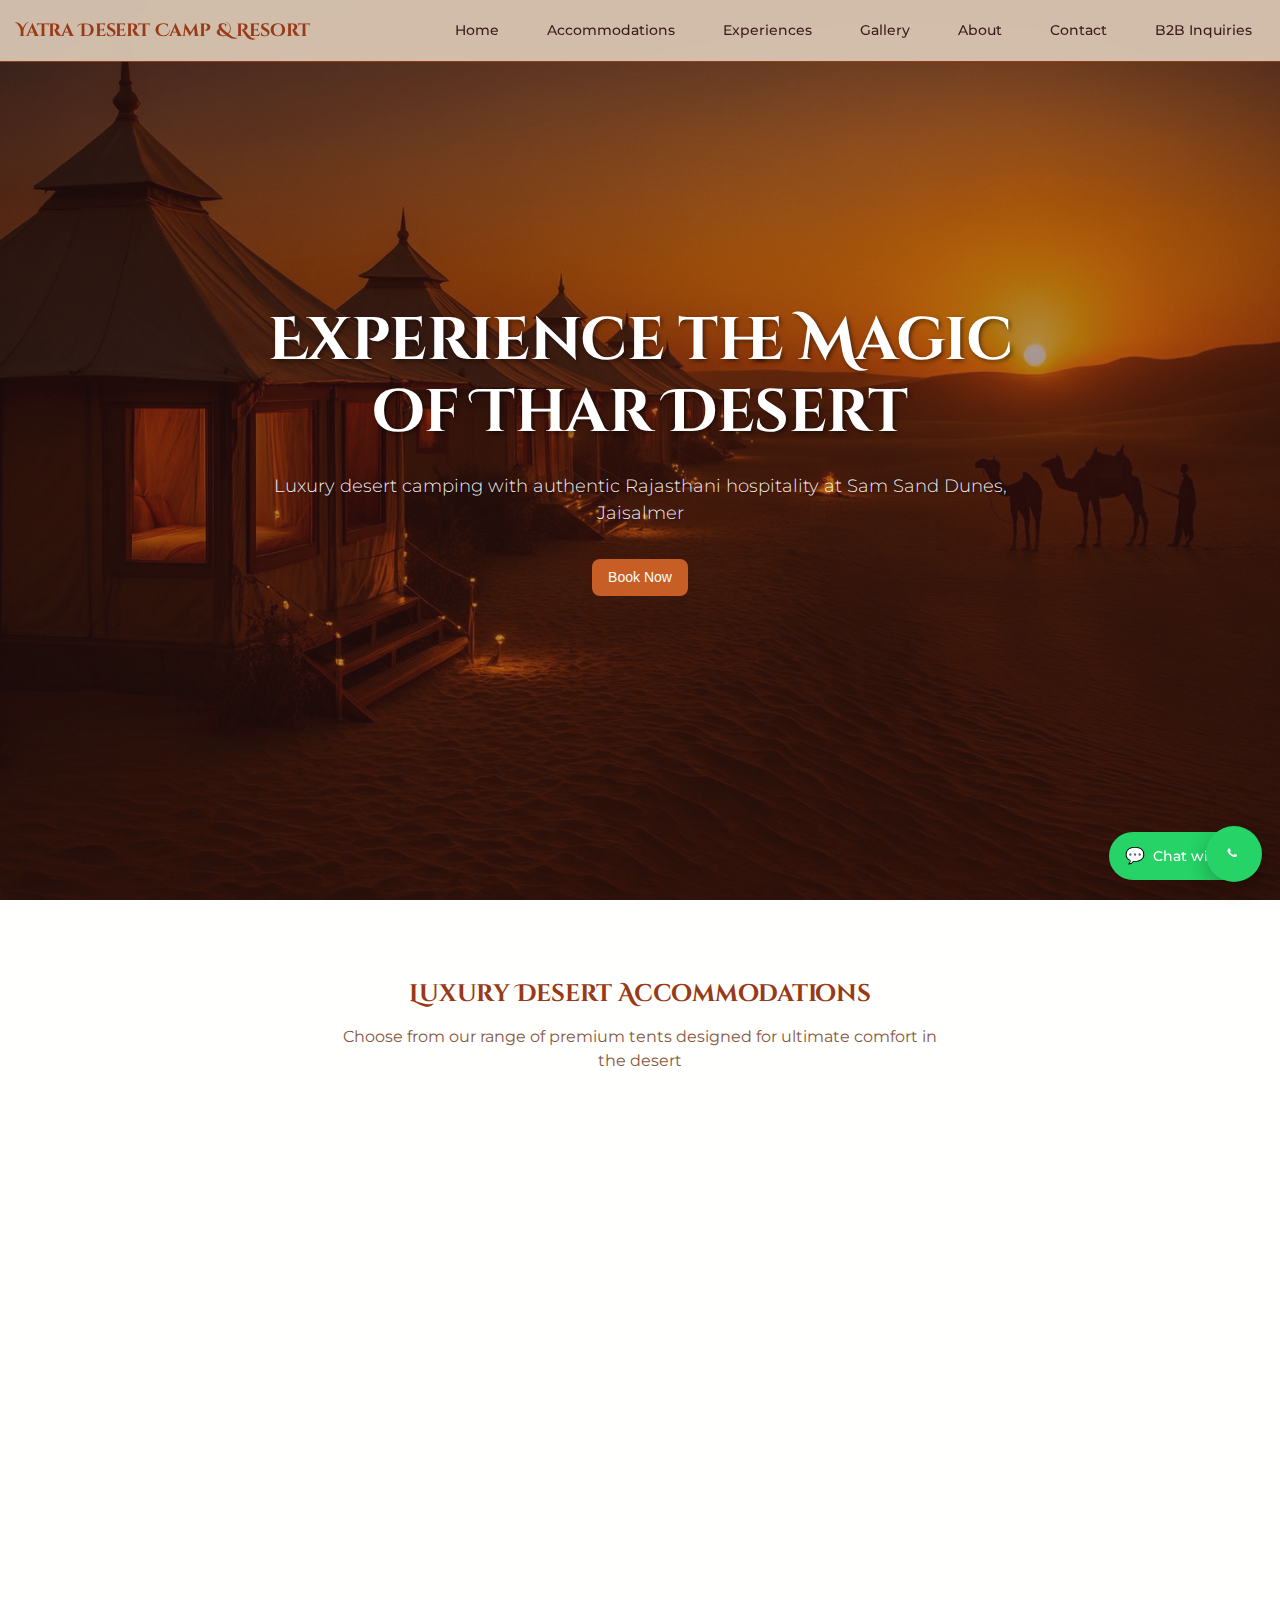
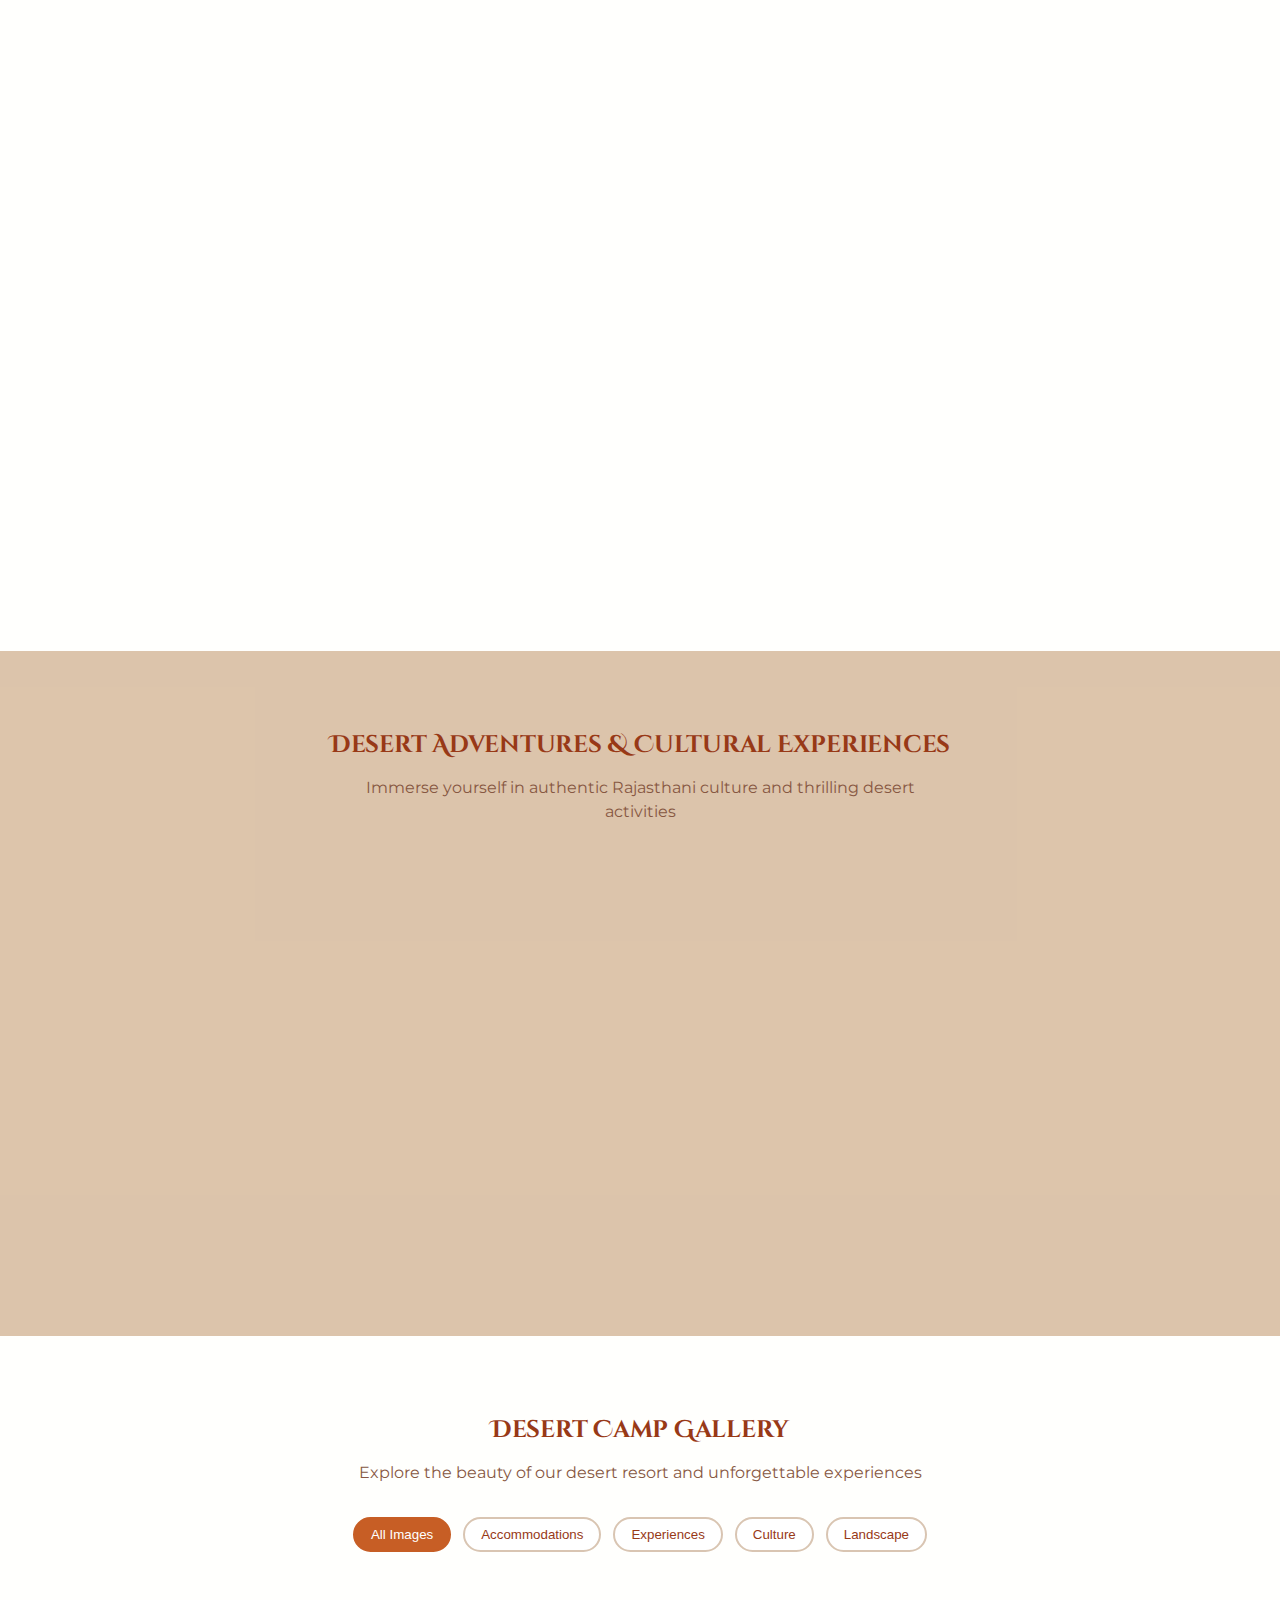
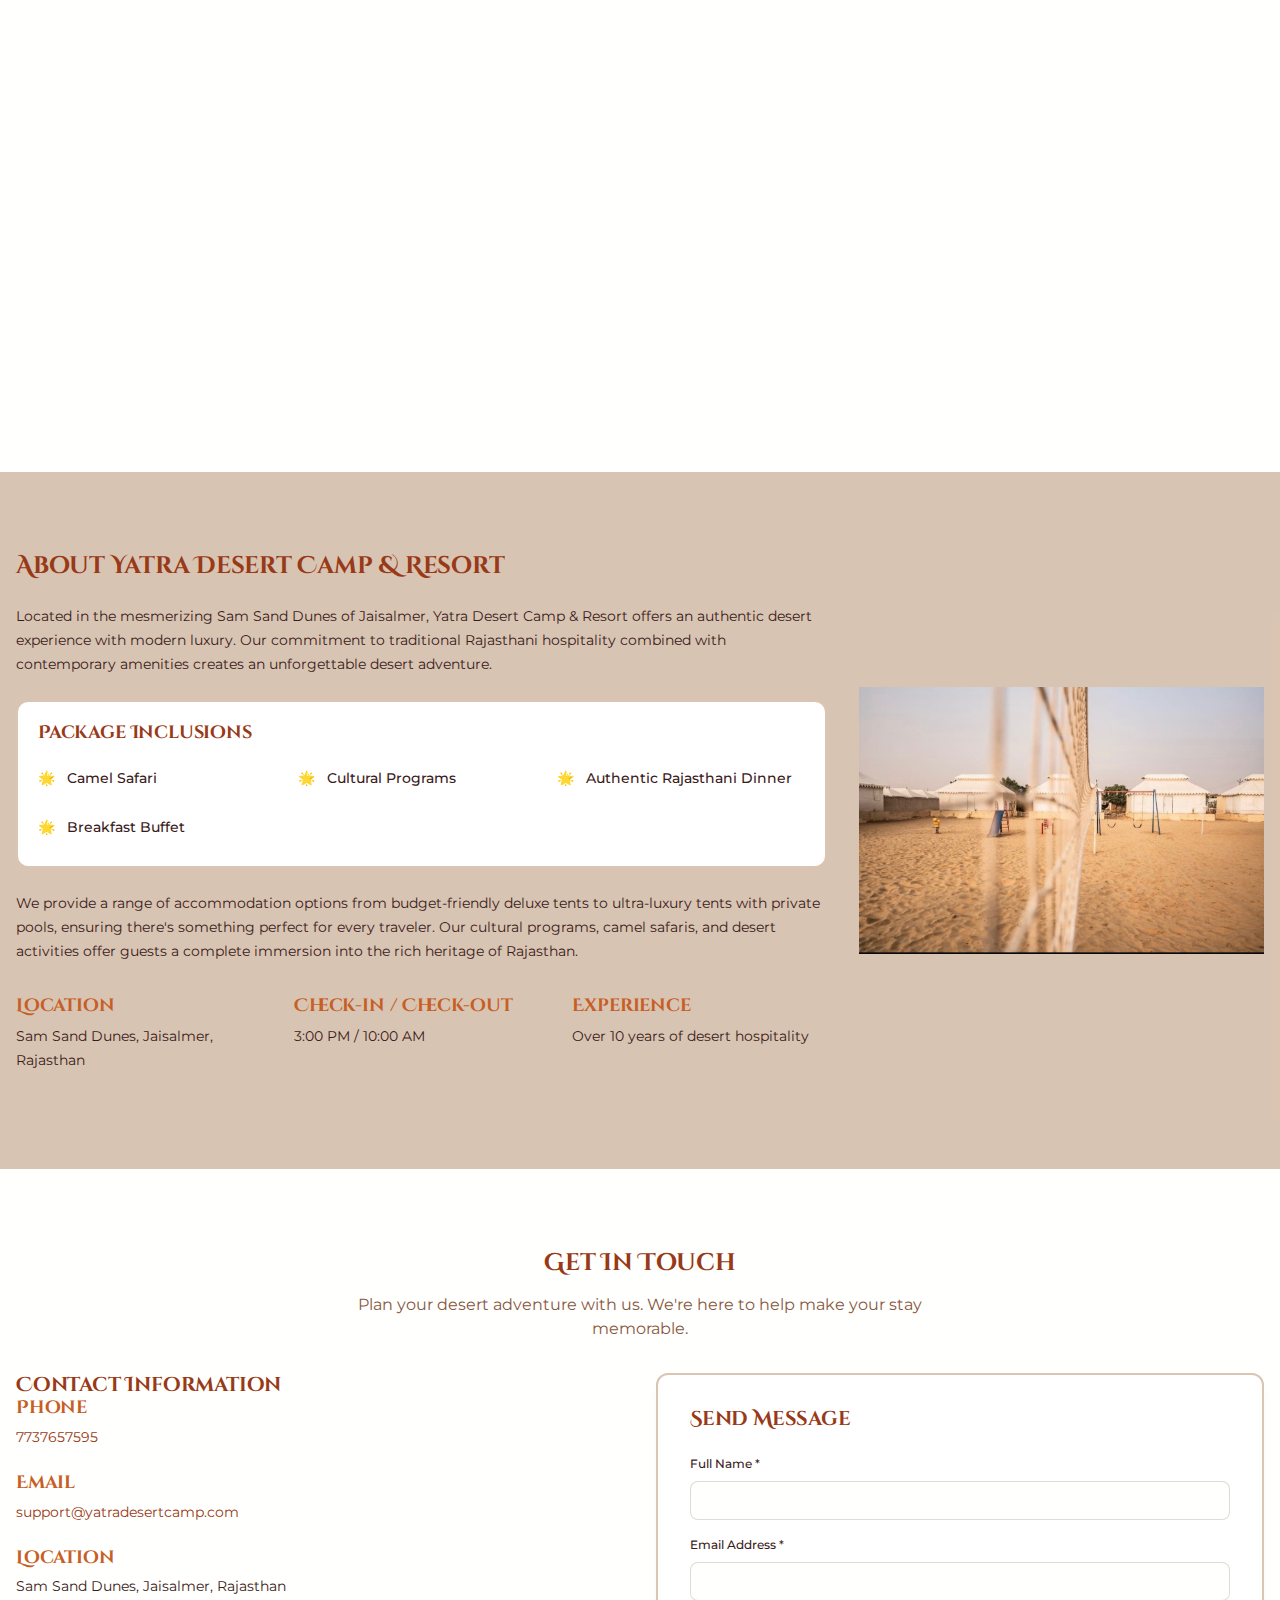
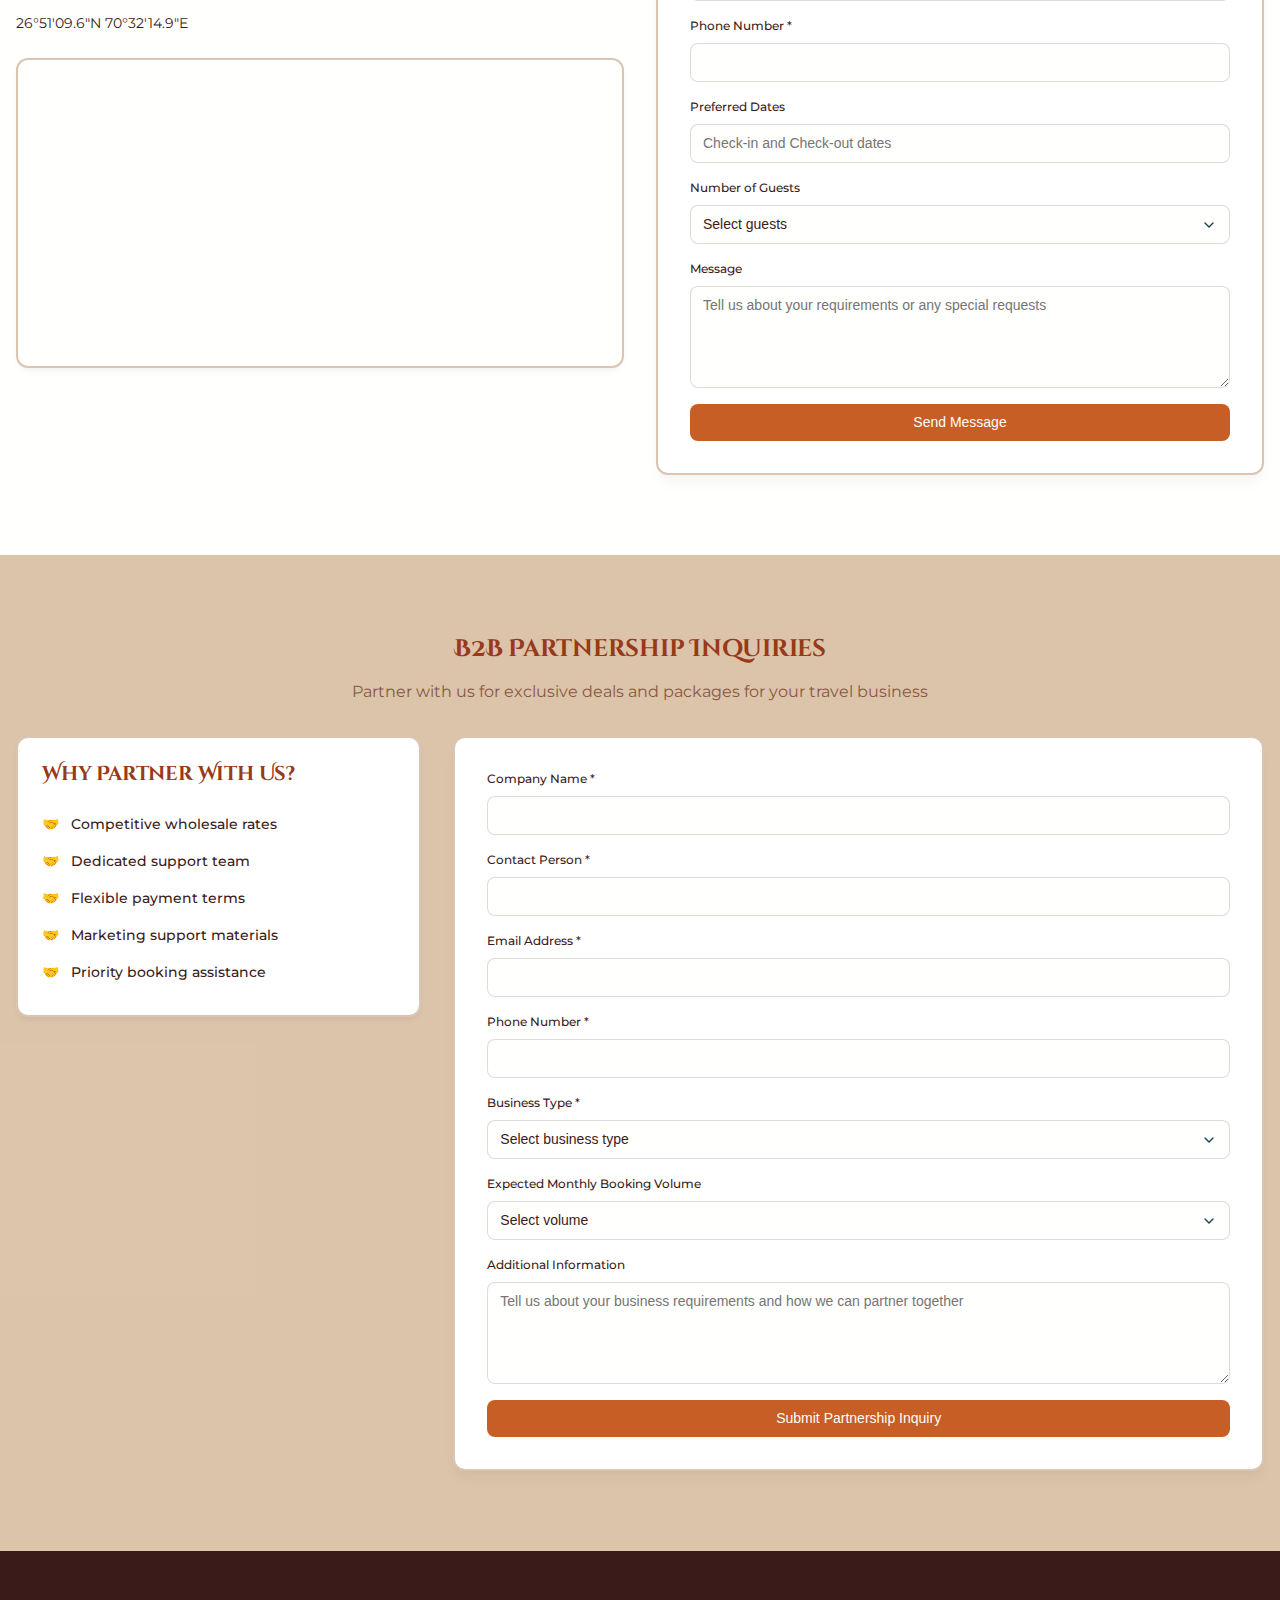
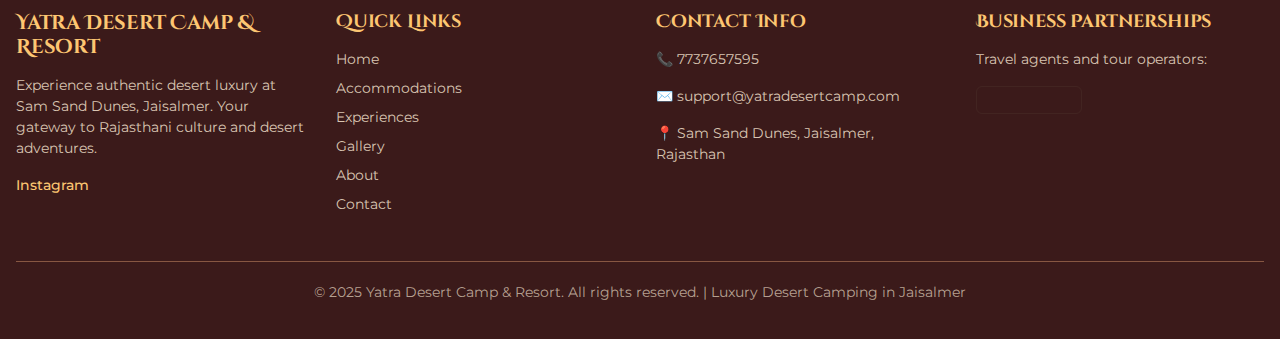
<file: index.html>
<!DOCTYPE html>
<html lang="en">
<head>
    <meta charset="UTF-8">
    <meta name="viewport" content="width=device-width, initial-scale=1.0">
    <title>Yatra Desert Camp & Resort - Luxury Desert Camping in Jaisalmer</title>
    <meta name="description" content="Experience luxury desert camping at Yatra Desert Camp & Resort in Sam Sand Dunes, Jaisalmer. Premium accommodations, camel safari, cultural performances, and authentic Rajasthani hospitality.">
    <meta name="keywords" content="desert camp jaisalmer, luxury camping rajasthan, sam sand dunes resort, camel safari, rajasthani culture, desert experience">
    <link rel="preconnect" href="https://fonts.googleapis.com">
    <link rel="preconnect" href="https://fonts.gstatic.com" crossorigin>
    <link href="https://fonts.googleapis.com/css2?family=Cinzel+Decorative:wght@400;700&family=Montserrat:wght@300;400;500;600;700&display=swap" rel="stylesheet">
    <link rel="stylesheet" href="style.css">
</head>
<body>
    <!-- Navigation -->
    <nav class="navbar">
        <div class="nav-container">
            <div class="nav-logo">
                <h2>Yatra Desert Camp & Resort</h2>
            </div>
            <div class="nav-menu">
                <a href="#home" class="nav-link">Home</a>
                <a href="#accommodations" class="nav-link">Accommodations</a>
                <a href="#experiences" class="nav-link">Experiences</a>
                <a href="#gallery" class="nav-link">Gallery</a>
                <a href="#about" class="nav-link">About</a>
                <a href="#contact" class="nav-link">Contact</a>
                <a href="#b2b-form" class="nav-link b2b-link">B2B Inquiries</a>
            </div>
            <div class="nav-toggle">
                <span></span>
                <span></span>
                <span></span>
            </div>
        </div>
    </nav>

    <!-- Hero Section -->
    <section id="home" class="hero">
        <div class="hero-content">
            <h1>Experience the Magic of Thar Desert</h1>
            <p>Luxury desert camping with authentic Rajasthani hospitality at Sam Sand Dunes, Jaisalmer</p>
            <div class="hero-buttons">
                <button class="btn btn--primary booking-btn">Book Now</button>
            </div>
        </div>
    </section>

    <!-- Accommodations Section -->
    <section id="accommodations" class="accommodations">
        <div class="container">
            <div class="section-header">
                <h2>Luxury Desert Accommodations</h2>
                <p>Choose from our range of premium tents designed for ultimate comfort in the desert</p>
            </div>
            <div class="accommodations-grid">
                <div class="accommodation-card">
                    <div class="accommodation-image">
                        <img src="assets/images/deluxe-tent.jpg" alt="Deluxe Tent" class="content-image" loading="lazy">
                    </div>
                    <div class="accommodation-info">
                        <h3>Deluxe Tent (Non-AC)</h3>
                        <div class="capacity">2-3 Guests</div>
                        <p>Budget-friendly desert camp experience with essential comforts</p>
                        <ul class="amenities">
                            <li>Comfortable bedding</li>
                            <li>Private bathroom</li>
                            <li>Desert view</li>
                        </ul>
                    </div>
                </div>

                <div class="accommodation-card">
                    <div class="accommodation-image">
                        <img src="assets/images/luxury-tent.jpg" alt="Luxury Tent" class="content-image" loading="lazy">
                    </div>
                    <div class="accommodation-info">
                        <h3>Luxury Tent (AC)</h3>
                        <div class="capacity">2-4 Guests</div>
                        <p>Premium luxury with air-conditioning and desert-style décor</p>
                        <ul class="amenities">
                            <li>Air conditioning</li>
                            <li>Premium furnishing</li>
                            <li>Modern amenities</li>
                        </ul>
                    </div>
                </div>

                <div class="accommodation-card">
                    <div class="accommodation-image">
                        <img src="assets/images/bathtub-tent.jpg" alt="Bathtub Tent" class="content-image" loading="lazy">
                    </div>
                    <div class="accommodation-info">
                        <h3>Luxury Tent with Bathtub</h3>
                        <div class="capacity">2 Guests</div>
                        <p>Perfect for couples with private bathtub</p>
                        <ul class="amenities">
                            <li>Private bathtub</li>
                            <li>Romantic setting</li>
                            <li>Premium comfort</li>
                        </ul>
                    </div>
                </div>

                <div class="accommodation-card">
                    <div class="accommodation-image">
                        <img src="assets/images/pool-tent.jpg" alt="Pool Tent" class="content-image" loading="lazy">
                    </div>
                    <div class="accommodation-info">
                        <h3>Luxury Tent with Pool</h3>
                        <div class="capacity">2 Guests</div>
                        <p>Ultimate luxury with private plunge pool</p>
                        <ul class="amenities">
                            <li>Private plunge pool</li>
                            <li>Ultimate luxury</li>
                            <li>Exclusive experience</li>
                        </ul>
                    </div>
                </div>
            </div>
        </div>
    </section>

    <!-- Experiences Section -->
    <section id="experiences" class="experiences">
        <div class="container">
            <div class="section-header">
                <h2>Desert Adventures & Cultural Experiences</h2>
                <p>Immerse yourself in authentic Rajasthani culture and thrilling desert activities</p>
            </div>
            <div class="experiences-grid">
                <div class="experience-card">
                    <div class="experience-image">
                        <img src="assets/images/folk-performance.jpg" alt="Folk Performance" class="content-image" loading="lazy">
                    </div>
                    <div class="experience-info">
                        <h3>Cultural Folk Music & Dance</h3>
                        <div class="included">Included in Package</div>
                        <p>Authentic Rajasthani folk performances under starlit sky</p>
                    </div>
                </div>

                <div class="experience-card">
                    <div class="experience-image">
                        <img src="assets/images/camel-safari.jpg" alt="Camel Safari" class="content-image" loading="lazy">
                    </div>
                    <div class="experience-info">
                        <h3>Camel Safari Adventure</h3>
                        <div class="included">Included in Package</div>
                        <p>Sunset camel rides through golden sand dunes</p>
                    </div>
                </div>

                <div class="experience-card">
                    <div class="experience-image">
                        <img src="assets/images/jeep-safari.jpg" alt="Jeep Safari" class="content-image" loading="lazy">
                    </div>
                    <div class="experience-info">
                        <h3>Jeep Safari & Adventure Activities</h3>
                        <div class="additional">Additional Charges Apply</div>
                        <p>Thrilling off-road adventures with quad biking and parasailing</p>
                    </div>
                </div>
            </div>
        </div>
    </section>

    <!-- Gallery Section -->
    <section id="gallery" class="gallery">
        <div class="container">
            <div class="section-header">
                <h2>Desert Camp Gallery</h2>
                <p>Explore the beauty of our desert resort and unforgettable experiences</p>
            </div>
            
            <div class="gallery-filters">
                <button class="filter-btn active" data-filter="all">All Images</button>
                <button class="filter-btn" data-filter="accommodation">Accommodations</button>
                <button class="filter-btn" data-filter="experiences">Experiences</button>
                <button class="filter-btn" data-filter="culture">Culture</button>
                <button class="filter-btn" data-filter="landscape">Landscape</button>
            </div>

            <div class="gallery-grid">
                <div class="gallery-item" data-category="accommodation">
                    <img src="assets/images/tent-exterior.jpg" alt="Tent Exterior" class="content-image" loading="lazy">
                </div>
                <div class="gallery-item" data-category="experiences">
                    <img src="assets/images/camel-ride.jpg" alt="Camel Ride" class="content-image" loading="lazy">
                </div>
                <div class="gallery-item" data-category="culture">
                    <img src="assets/images/cultural-dance.jpg" alt="Cultural Dance" class="content-image" loading="lazy">
                </div>
                <div class="gallery-item" data-category="landscape">
                    <img src="assets/images/sand-dunes.jpg" alt="Sand Dunes" class="content-image" loading="lazy">
                </div>
                <div class="gallery-item" data-category="accommodation">
                    <img src="assets/images/tent-interior.jpg" alt="Tent Interior" class="content-image" loading="lazy">
                </div>
                <div class="gallery-item" data-category="experiences">
                    <img src="assets/images/bonfire.jpg" alt="Bonfire" class="content-image" loading="lazy">
                </div>
            </div>
        </div>
    </section>

    <!-- About Section -->
    <section id="about" class="about">
        <div class="container">
            <div class="about-content">
                <div class="about-text">
                    <h2>About Yatra Desert Camp & Resort</h2>
                    <p>Located in the mesmerizing Sam Sand Dunes of Jaisalmer, Yatra Desert Camp & Resort offers an authentic desert experience with modern luxury. Our commitment to traditional Rajasthani hospitality combined with contemporary amenities creates an unforgettable desert adventure.</p>
                    
                    <div class="package-inclusions">
                        <h3>Package Inclusions</h3>
                        <ul class="inclusions-list">
                            <li>Camel Safari</li>
                            <li>Cultural Programs</li>
                            <li>Authentic Rajasthani Dinner</li>
                            <li>Breakfast Buffet</li>
                        </ul>
                    </div>
                    
                    <p>We provide a range of accommodation options from budget-friendly deluxe tents to ultra-luxury tents with private pools, ensuring there's something perfect for every traveler. Our cultural programs, camel safaris, and desert activities offer guests a complete immersion into the rich heritage of Rajasthan.</p>
                    
                    <div class="about-features">
                        <div class="feature">
                            <h4>Location</h4>
                            <p>Sam Sand Dunes, Jaisalmer, Rajasthan</p>
                        </div>
                        <div class="feature">
                            <h4>Check-in / Check-out</h4>
                            <p>3:00 PM / 10:00 AM</p>
                        </div>
                        <div class="feature">
                            <h4>Experience</h4>
                            <p>Over 10 years of desert hospitality</p>
                        </div>
                    </div>
                </div>
                <div class="about-image">
                    <img src="assets/images/camp-overview.jpg" alt="Camp Overview" class="content-image" loading="lazy">
                </div>
            </div>
        </div>
    </section>

    <!-- Contact Section -->
    <section id="contact" class="contact">
        <div class="container">
            <div class="section-header">
                <h2>Get In Touch</h2>
                <p>Plan your desert adventure with us. We're here to help make your stay memorable.</p>
            </div>
            
            <div class="contact-content">
                <div class="contact-info">
                    <h3>Contact Information</h3>
                    
                    <div class="contact-item">
                        <h4>Phone</h4>
                        <p><a href="tel:7737657595">7737657595</a></p>
                    </div>
                    
                    <div class="contact-item">
                        <h4>Email</h4>
                        <p><a href="mailto:support@yatradesertcamp.com">support@yatradesertcamp.com</a></p>
                    </div>
                    
                    <div class="contact-item">
                        <h4>Location</h4>
                        <p>Sam Sand Dunes, Jaisalmer, Rajasthan</p>
                        <p>26°51'09.6"N 70°32'14.9"E</p>
                    </div>
                    
                    <div class="google-map">
                        <iframe 
                            src="https://www.google.com/maps/embed?pb=!1m18!1m12!1m3!1d3594.123456789!2d70.5374622!3d26.8526705!2m3!1f0!2f0!3f0!3m2!1i1024!2i768!4f13.1!3m3!1m2!1s0x0%3A0x0!2sSam%20Sand%20Dunes!5e0!3m2!1sen!2sin!4v1234567890123"
                            width="100%" 
                            height="300" 
                            style="border:0; border-radius: 8px;" 
                            allowfullscreen="" 
                            loading="lazy" 
                            referrerpolicy="no-referrer-when-downgrade">
                        </iframe>
                    </div>
                </div>
                
                <div class="contact-form-container">
                    <h3>Send Message</h3>
                    <form data-static-form$1class="contact-form" id="contactForm">
                        <div class="form-group">
                            <label class="form-label" for="name">Full Name *</label>
                            <input type="text" id="name" name="name" class="form-control" required>
                        </div>
                        
                        <div class="form-group">
                            <label class="form-label" for="email">Email Address *</label>
                            <input type="email" id="email" name="email" class="form-control" required>
                        </div>
                        
                        <div class="form-group">
                            <label class="form-label" for="phone">Phone Number *</label>
                            <input type="tel" id="phone" name="phone" class="form-control" required>
                        </div>
                        
                        <div class="form-group">
                            <label class="form-label" for="dates">Preferred Dates</label>
                            <input type="text" id="dates" name="dates" class="form-control" placeholder="Check-in and Check-out dates">
                        </div>
                        
                        <div class="form-group">
                            <label class="form-label" for="guests">Number of Guests</label>
                            <select id="guests" name="guests" class="form-control">
                                <option value="">Select guests</option>
                                <option value="1-2">1-2 Guests</option>
                                <option value="3-4">3-4 Guests</option>
                                <option value="5-6">5-6 Guests</option>
                                <option value="7+">7+ Guests</option>
                            </select>
                        </div>
                        
                        <div class="form-group">
                            <label class="form-label" for="message">Message</label>
                            <textarea id="message" name="message" class="form-control" rows="4" placeholder="Tell us about your requirements or any special requests"></textarea>
                        </div>
                        
                        <button type="submit" class="btn btn--primary btn--full-width">Send Message</button>
                    </form>
                </div>
            </div>
        </div>
    </section>

    <!-- B2B Form Section -->
    <section id="b2b-form" class="b2b-form">
        <div class="container">
            <div class="section-header">
                <h2>B2B Partnership Inquiries</h2>
                <p>Partner with us for exclusive deals and packages for your travel business</p>
            </div>
            
            <div class="b2b-content">
                <div class="b2b-info">
                    <h3>Why Partner With Us?</h3>
                    <ul class="partnership-benefits">
                        <li>Competitive wholesale rates</li>
                        <li>Dedicated support team</li>
                        <li>Flexible payment terms</li>
                        <li>Marketing support materials</li>
                        <li>Priority booking assistance</li>
                    </ul>
                </div>
                
                <div class="b2b-form-container">
                    <form data-static-form class="b2b-inquiry-form" id="b2bForm">
                        <div class="form-group">
                            <label class="form-label" for="b2b-company">Company Name *</label>
                            <input type="text" id="b2b-company" name="company" class="form-control" required>
                        </div>
                        
                        <div class="form-group">
                            <label class="form-label" for="b2b-contact-name">Contact Person *</label>
                            <input type="text" id="b2b-contact-name" name="contactName" class="form-control" required>
                        </div>
                        
                        <div class="form-group">
                            <label class="form-label" for="b2b-email">Email Address *</label>
                            <input type="email" id="b2b-email" name="email" class="form-control" required>
                        </div>
                        
                        <div class="form-group">
                            <label class="form-label" for="b2b-phone">Phone Number *</label>
                            <input type="tel" id="b2b-phone" name="phone" class="form-control" required>
                        </div>
                        
                        <div class="form-group">
                            <label class="form-label" for="b2b-type">Business Type *</label>
                            <select id="b2b-type" name="businessType" class="form-control" required>
                                <option value="">Select business type</option>
                                <option value="travel-agency">Travel Agency</option>
                                <option value="tour-operator">Tour Operator</option>
                                <option value="hotel-partner">Hotel Partner</option>
                                <option value="corporate">Corporate Bookings</option>
                                <option value="other">Other</option>
                            </select>
                        </div>
                        
                        <div class="form-group">
                            <label class="form-label" for="b2b-volume">Expected Monthly Booking Volume</label>
                            <select id="b2b-volume" name="volume" class="form-control">
                                <option value="">Select volume</option>
                                <option value="1-5">1-5 bookings</option>
                                <option value="6-15">6-15 bookings</option>
                                <option value="16-30">16-30 bookings</option>
                                <option value="30+">30+ bookings</option>
                            </select>
                        </div>
                        
                        <div class="form-group">
                            <label class="form-label" for="b2b-message">Additional Information</label>
                            <textarea id="b2b-message" name="message" class="form-control" rows="4" placeholder="Tell us about your business requirements and how we can partner together"></textarea>
                        </div>
                        
                        <button type="submit" class="btn btn--primary btn--full-width">Submit Partnership Inquiry</button>
                    </form>
                </div>
            </div>
        </div>
    </section>

    <!-- Footer -->
    <footer class="footer">
        <div class="container">
            <div class="footer-content">
                <div class="footer-section">
                    <h3>Yatra Desert Camp & Resort</h3>
                    <p>Experience authentic desert luxury at Sam Sand Dunes, Jaisalmer. Your gateway to Rajasthani culture and desert adventures.</p>
                    <div class="social-links">
                        <a href="https://www.instagram.com/yatradesertcamp" target="_blank" aria-label="Instagram">Instagram</a>
                    </div>
                </div>
                
                <div class="footer-section">
                    <h4>Quick Links</h4>
                    <ul class="footer-links">
                        <li><a href="#home">Home</a></li>
                        <li><a href="#accommodations">Accommodations</a></li>
                        <li><a href="#experiences">Experiences</a></li>
                        <li><a href="#gallery">Gallery</a></li>
                        <li><a href="#about">About</a></li>
                        <li><a href="#contact">Contact</a></li>
                    </ul>
                </div>
                
                <div class="footer-section">
                    <h4>Contact Info</h4>
                    <div class="contact-details">
                        <p>📞 <a href="tel:7737657595">7737657595</a></p>
                        <p>✉️ <a href="mailto:support@yatradesertcamp.com">support@yatradesertcamp.com</a></p>
                        <p>📍 Sam Sand Dunes, Jaisalmer, Rajasthan</p>
                    </div>
                </div>
                
                <div class="footer-section">
                    <h4>Business Partnerships</h4>
                    <p>Travel agents and tour operators:</p>
                    <a href="#b2b-form" class="btn btn--outline btn--sm">B2B Inquiries</a>
                </div>
            </div>
            
            <div class="footer-bottom">
                <p>&copy; 2025 Yatra Desert Camp & Resort. All rights reserved. | Luxury Desert Camping in Jaisalmer</p>
            </div>
        </div>
    </footer>

    <!-- WhatsApp Chat Button -->
    <div class="whatsapp-chat">
        <a href="https://wa.me/917737657595?text=Hello! I'm interested in booking a stay at Yatra Desert Camp & Resort. Could you please share more details?" target="_blank" aria-label="WhatsApp Chat">
            <span class="whatsapp-icon">💬</span>
            <span class="whatsapp-text">Chat with us</span>
        </a>
    </div>

    <!-- Booking Modal -->
    <div id="bookingModal" class="modal hidden">
        <div class="modal-content">
            <div class="modal-header">
                <h3>Contact Us for Booking</h3>
                <button class="modal-close">&times;</button>
            </div>
            <div class="modal-body">
                <p>Choose your preferred way to contact us:</p>
                <div class="contact-options">
                    <a href="https://wa.me/917737657595?text=Hello! I would like to book a stay at Yatra Desert Camp & Resort. Please share available dates and pricing." class="contact-option" target="_blank">
                        <span class="icon">💬</span>
                        <div>
                            <strong>WhatsApp</strong>
                            <p>7737657595</p>
                        </div>
                    </a>
                    <a href="tel:7737657595" class="contact-option">
                        <span class="icon">📞</span>
                        <div>
                            <strong>Call Now</strong>
                            <p>7737657595</p>
                        </div>
                    </a>
                    <a href="mailto:support@yatradesertcamp.com?subject=Booking Inquiry" class="contact-option">
                        <span class="icon">✉️</span>
                        <div>
                            <strong>Email</strong>
                            <p>support@yatradesertcamp.com</p>
                        </div>
                    </a>
                </div>
            </div>
        </div>
    </div>

    <script src="app.js"></script>

<!-- WhatsApp Floating Button -->
<a href="https://wa.me/917737657595" class="whatsapp-float" target="_blank" rel="noopener" aria-label="Chat on WhatsApp">
  <svg xmlns="http://www.w3.org/2000/svg" viewBox="0 0 32 32" width="28" height="28" aria-hidden="true">
    <path d="M19.11 16.79c-.27-.13-1.59-.78-1.84-.87-.25-.09-.43-.13-.62.13-.19.25-.72.87-.88 1.05-.16.18-.32.2-.59.07-.27-.13-1.13-.42-2.15-1.34-.79-.7-1.33-1.56-1.49-1.82-.16-.27-.02-.41.11-.54.11-.11.25-.27.38-.41.13-.14.16-.25.24-.43.08-.18.05-.33-.03-.46-.08-.13-.62-1.49-.85-2.04-.22-.53-.45-.46-.62-.47-.16-.01-.33-.01-.51-.01-.18 0-.46.07-.7.33-.24.25-.92.9-.92 2.18 0 1.28.95 2.51 1.08 2.68.13.18 1.87 2.85 4.53 3.99.63.27 1.12.43 1.5.55.63.2 1.2.17 1.65.1.5-.07 1.59-.65 1.82-1.29.22-.64.22-1.18.15-1.29-.06-.11-.24-.18-.51-.31z" fill="#ffffff"/><path d="M26.02 5.98C23.57 3.53 20.4 2.2 17.03 2.2c-6.5 0-11.79 5.29-11.79 11.79 0 2.08.54 4.09 1.58 5.88L5 27l7.29-1.91c1.73.95 3.68 1.45 5.74 1.45h.01c6.5 0 11.79-5.29 11.79-11.79 0-3.36-1.31-6.53-3.86-8.98zM17.02 24.86h-.01c-1.86 0-3.68-.5-5.27-1.45l-.38-.23-4.33 1.14 1.16-4.22-.25-.43c-.96-1.6-1.47-3.44-1.47-5.31 0-5.68 4.62-10.3 10.31-10.3 2.75 0 5.34 1.07 7.29 3.02s3.02 4.54 3.01 7.29c0 5.68-4.62 10.29-10.29 10.29z" fill="#25D366"/></svg>
</a>


<!-- Static form handling for GitHub Pages -->
<script>
(function(){

  // Auto-wire all forms with data-static-form attribute
  const forms = document.querySelectorAll('form[data-static-form]');
  forms.forEach(form => {
    // Default action to FormSubmit with your email (replace below)
    const targetEmail = 'yatradesertcamp@gmail.com';
    const endpoint = 'https://formsubmit.co/' + encodeURIComponent(targetEmail);

    // Ensure hidden fields for FormSubmit
    const ensureHidden = (name, value) => {
      let input = form.querySelector('input[name="' + name + '"]');
      if(!input) {
        input = document.createElement('input');
        input.type = 'hidden';
        input.name = name;
        form.appendChild(input);
      }
      input.value = value;
    };

    ensureHidden('_captcha', 'false');       // disable captcha
    ensureHidden('_template', 'box');        // nicer default template
    ensureHidden('_subject', 'New inquiry from Yatra website');
    ensureHidden('_next', window.location.href + '#form-success'); // redirect anchor

    form.action = endpoint;
    form.method = 'POST';

    // Optional: AJAX submit to avoid redirect
    form.addEventListener('submit', function(e) {
      e.preventDefault();
      const data = new FormData(form);
      fetch(endpoint, { method: 'POST', body: data }).then(() => {
        form.reset();
        const msg = document.createElement('div');
        msg.className = 'form-success';
        msg.textContent = 'Thank you! Your message has been sent.';
        form.parentNode.insertBefore(msg, form);
        setTimeout(() => msg.remove(), 6000);
      }).catch(() => {
        form.submit(); // fallback to normal post
      });
    });
  });
})();
</script>

</body>
</html>
</file>
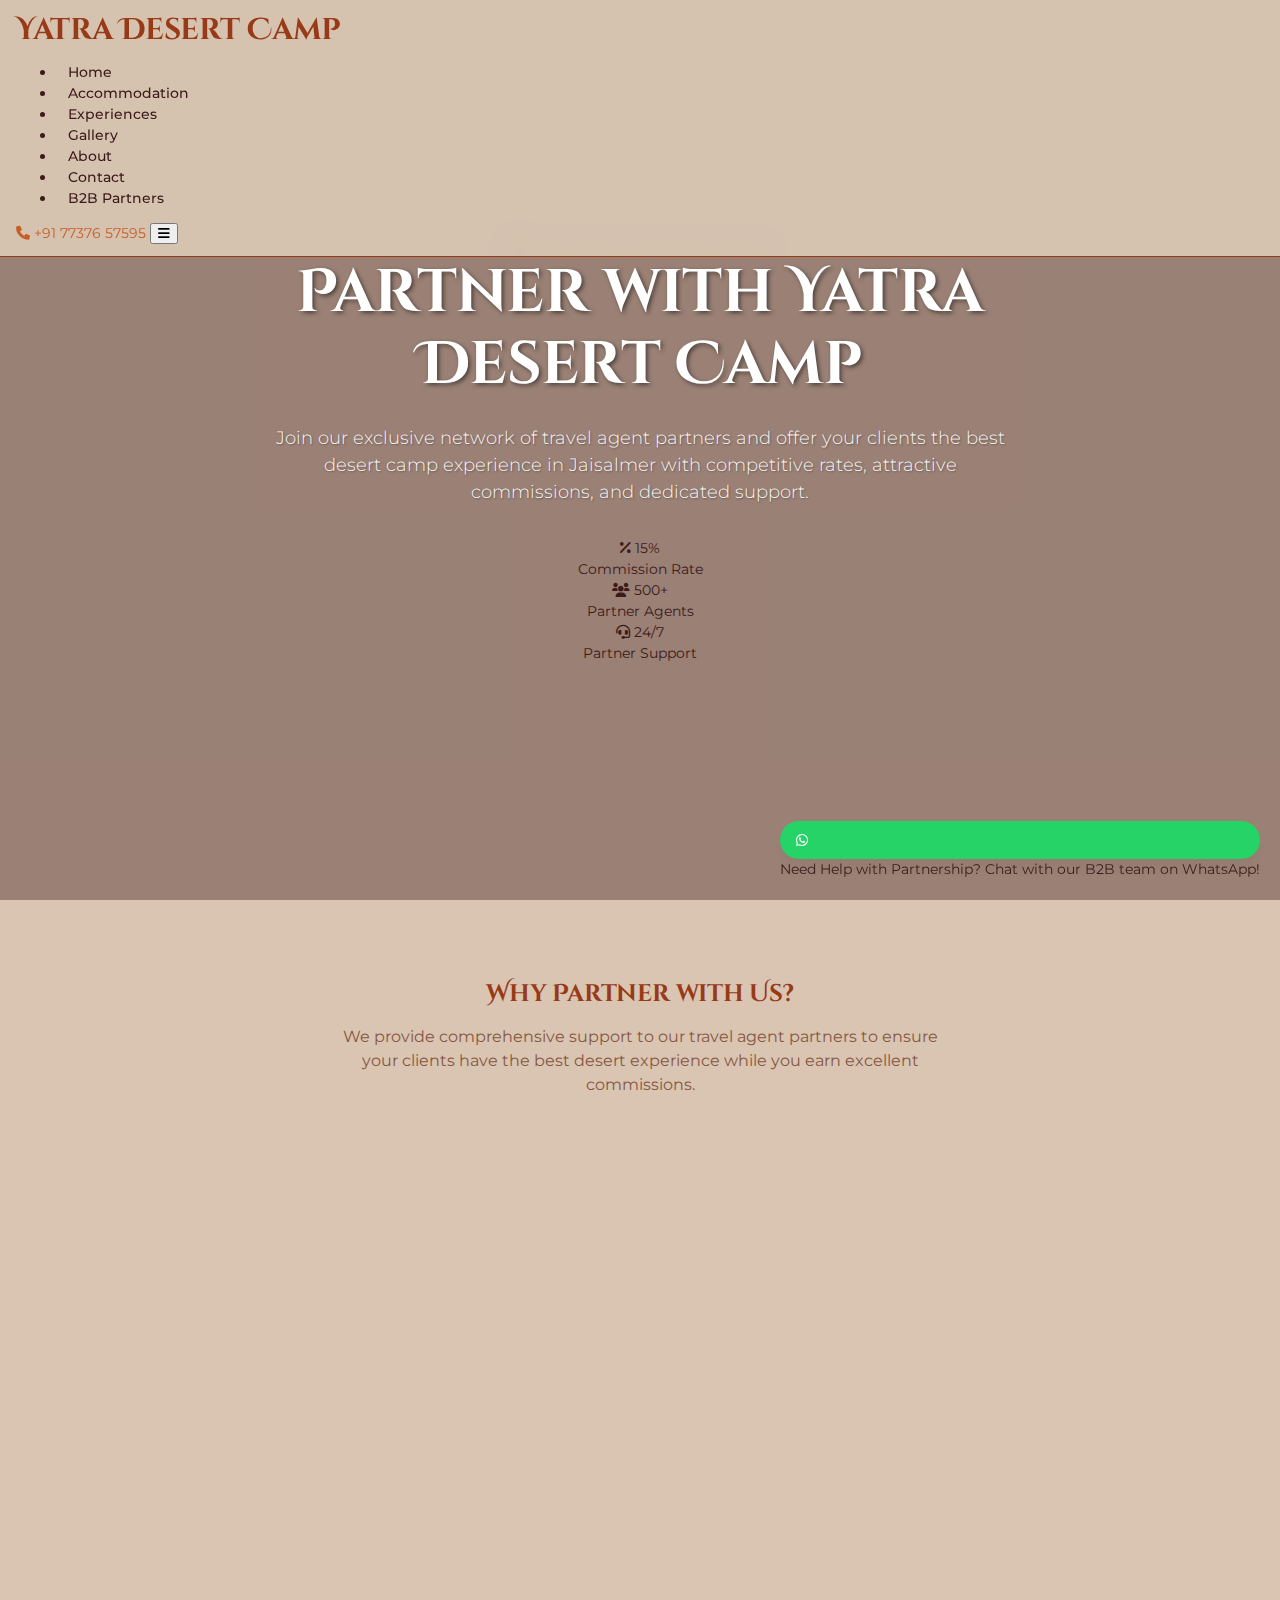
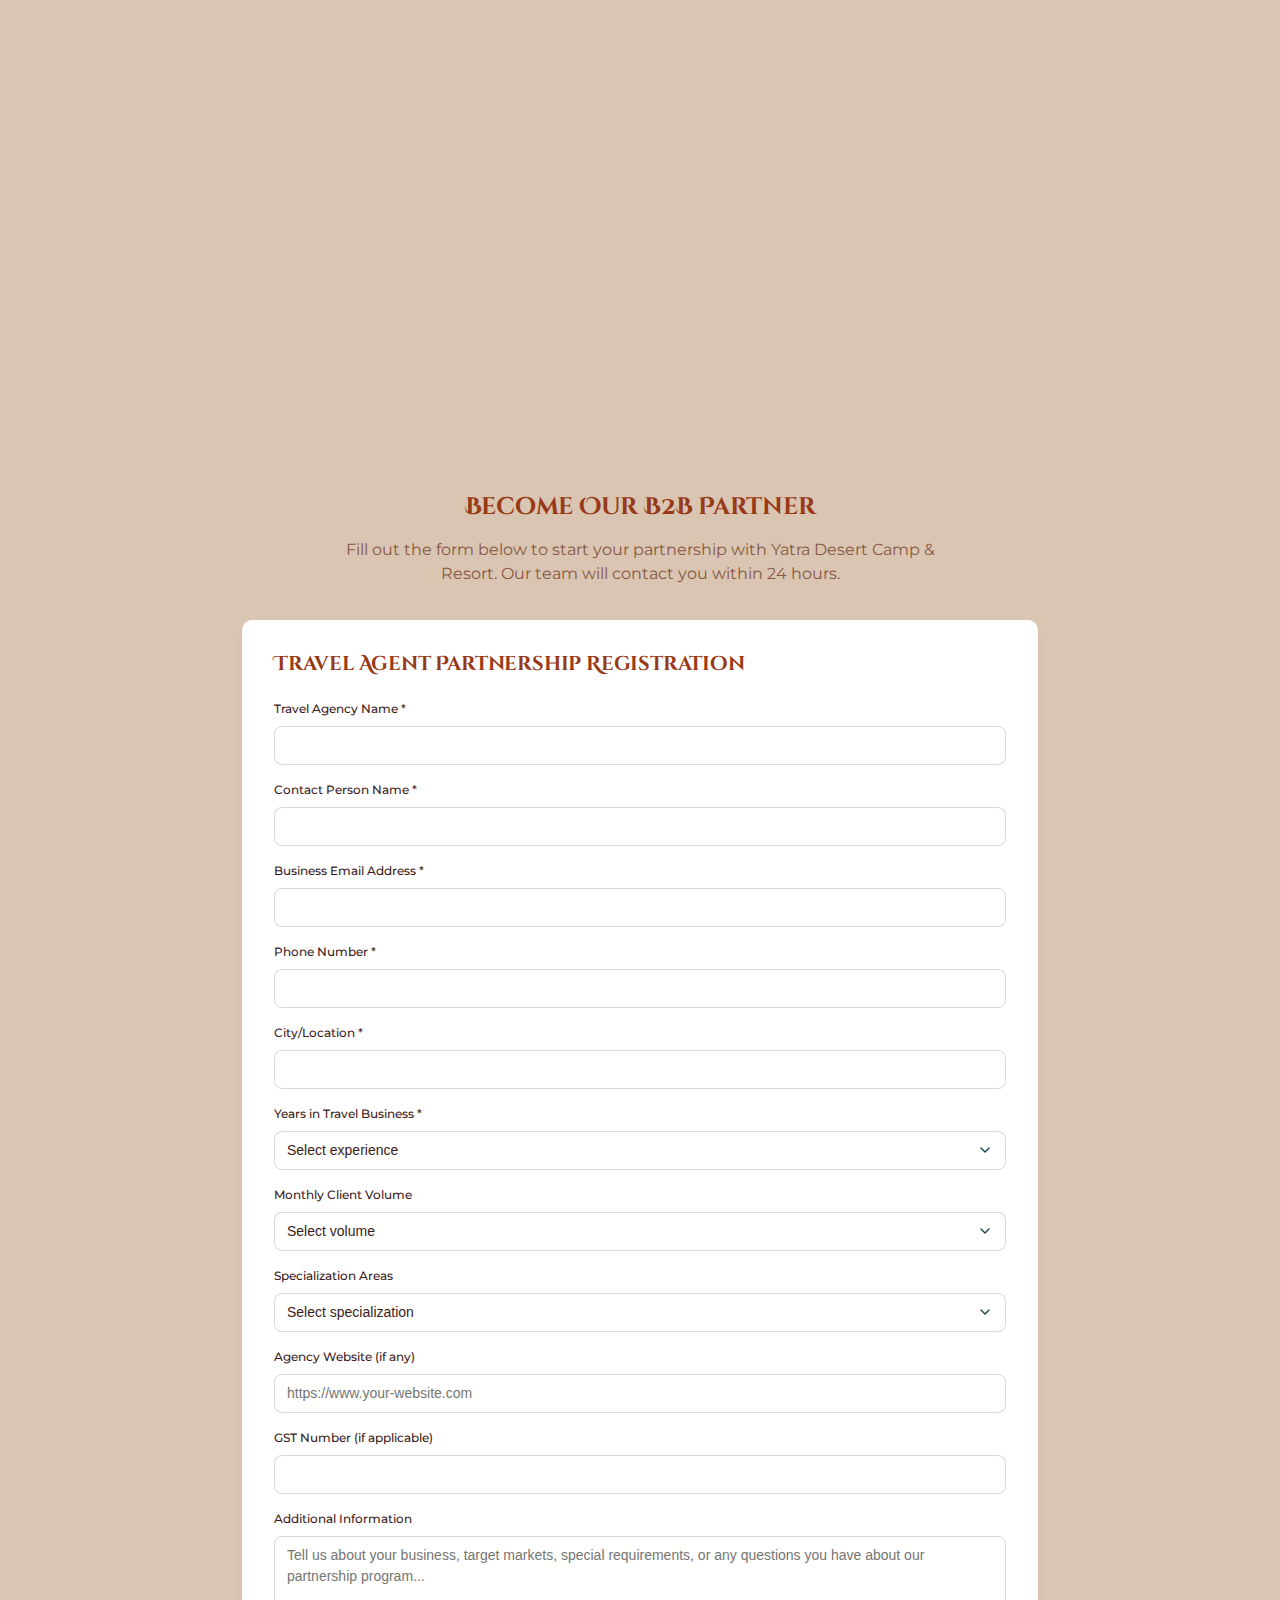
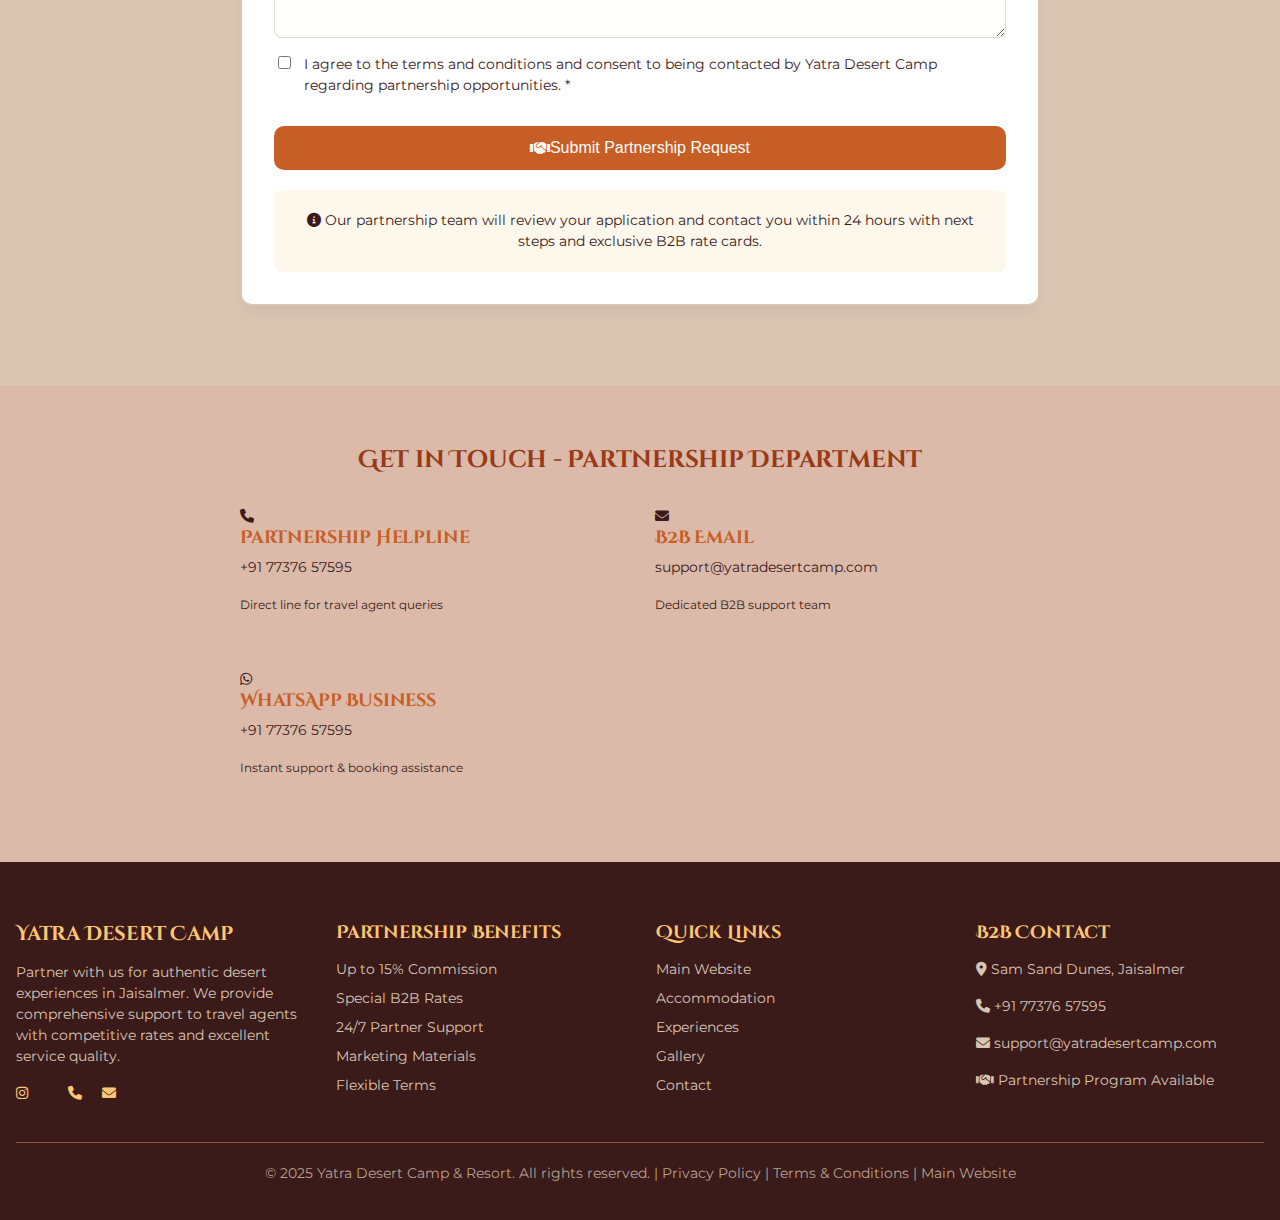
<file: b2b-inquiries.html>
<!DOCTYPE html>
<html lang="en">
<head>
    <meta charset="UTF-8">
    <meta name="viewport" content="width=device-width, initial-scale=1.0">
    <title>B2B Partner Inquiries - Travel Agent Partnerships | Yatra Desert Camp</title>
    <meta name="description" content="Join our network of travel agent partners. Get exclusive rates, commissions, and support for your clients at Yatra Desert Camp & Resort, Jaisalmer.">
    <meta name="keywords" content="travel agent partnership jaisalmer, desert camp b2b rates, jaisalmer tour operator tie-ups, travel agent commissions rajasthan">
    
    <!-- Google Analytics -->
    <script async src="https://www.googletagmanager.com/gtag/js?id=G-35KN4E2RFH"></script>
    <script>
      window.dataLayer = window.dataLayer || [];
      function gtag(){dataLayer.push(arguments);}
      gtag('js', new Date());
      gtag('config', 'G-35KN4E2RFH');
    </script>
    
    <!-- Google Tag Manager -->
    <script>(function(w,d,s,l,i){w[l]=w[l]||[];w[l].push({'gtm.start':
    new Date().getTime(),event:'gtm.js'});var f=d.getElementsByTagName(s)[0],
    j=d.createElement(s);j.async=true;j.id=i;w[l].push({'gtm.start':
    new Date().getTime(),event:'gtm.js'});j.src=
    'https://www.googletagmanager.com/gtm.js?id='+i+'&l='+l;f.parentNode.insertBefore(j,f);
    })(window,document,'script','dataLayer','GTM-PRLP6PSM');</script>
    <!-- End Google Tag Manager -->
    
    <link rel="stylesheet" href="style.css">
    <link rel="preconnect" href="https://fonts.googleapis.com">
    <link rel="preconnect" href="https://fonts.gstatic.com" crossorigin>
    <link href="https://fonts.googleapis.com/css2?family=Cinzel+Decorative:wght@400;700&family=Noto+Serif+Ethiopic:wght@400;500;600;700&family=Montserrat:wght@300;400;500;600;700&display=swap" rel="stylesheet">
    <link rel="stylesheet" href="https://cdnjs.cloudflare.com/ajax/libs/font-awesome/6.0.0/css/all.min.css">
</head>
<body>
    <!-- Google Tag Manager (noscript) -->
    <noscript><iframe src="https://www.googletagmanager.com/ns.html?id=GTM-PRLP6PSM"
    height="0" width="0" style="display:none;visibility:hidden"></iframe></noscript>
    <!-- End Google Tag Manager (noscript) -->

    <!-- Header -->
    <header class="header">
        <nav class="navbar">
            <div class="container">
                <h1 class="brand-name">Yatra Desert Camp</h1>
                
                <ul class="navbar-menu" id="navbarMenu">
                    <li><a href="index.html" class="nav-link">Home</a></li>
                    <li><a href="index.html#accommodation" class="nav-link">Accommodation</a></li>
                    <li><a href="index.html#experiences" class="nav-link">Experiences</a></li>
                    <li><a href="index.html#gallery" class="nav-link">Gallery</a></li>
                    <li><a href="index.html#about" class="nav-link">About</a></li>
                    <li><a href="index.html#contact" class="nav-link">Contact</a></li>
                    <li><a href="b2b-inquiries.html" class="nav-link active">B2B Partners</a></li>
                </ul>
                
                <div class="navbar-actions">
                    <a href="tel:+917737657595" class="phone-link">
                        <i class="fas fa-phone"></i>
                        <span>+91 77376 57595</span>
                    </a>
                    <button class="mobile-menu-toggle" id="mobileMenuToggle">
                        <i class="fas fa-bars"></i>
                    </button>
                </div>
            </div>
        </nav>
    </header>

    <!-- B2B Hero Section -->
    <section class="hero" style="min-height: 70vh; background: linear-gradient(135deg, var(--desert-cream) 0%, var(--desert-light-brown) 50%, var(--desert-primary) 100%);">
        <div class="hero-content">
            <div class="container">
                <div class="hero-text">
                    <div class="location-tag">
                        <i class="fas fa-handshake"></i>
                        <span>Travel Agent Partnership Program</span>
                    </div>
                    
                    <h1 class="hero-title">
                        Partner with <span class="golden-text">Yatra Desert Camp</span>
                    </h1>
                    
                    <p class="hero-description">
                        Join our exclusive network of travel agent partners and offer your clients the best desert camp experience in Jaisalmer with competitive rates, attractive commissions, and dedicated support.
                    </p>
                    
                    <div class="hero-stats">
                        <div class="stat">
                            <div class="stat-value">
                                <i class="fas fa-percentage"></i>
                                15%
                            </div>
                            <div class="stat-label">Commission Rate</div>
                        </div>
                        <div class="stat">
                            <div class="stat-value">
                                <i class="fas fa-users"></i>
                                500+
                            </div>
                            <div class="stat-label">Partner Agents</div>
                        </div>
                        <div class="stat">
                            <div class="stat-value">
                                <i class="fas fa-headset"></i>
                                24/7
                            </div>
                            <div class="stat-label">Partner Support</div>
                        </div>
                    </div>
                </div>
            </div>
        </div>
    </section>

    <!-- Partnership Benefits -->
    <section class="accommodation" style="padding: 80px 0;">
        <div class="container">
            <div class="section-header">
                <h2 class="section-title">Why Partner with Us?</h2>
                <p class="section-description">
                    We provide comprehensive support to our travel agent partners to ensure your clients have the best desert experience while you earn excellent commissions.
                </p>
            </div>
            
            <div class="accommodation-grid">
                <div class="accommodation-card">
                    <div class="tent-image" style="background: linear-gradient(135deg, var(--desert-golden), var(--desert-primary)); display: flex; align-items: center; justify-content: center;">
                        <i class="fas fa-percentage" style="font-size: 48px; color: white;"></i>
                    </div>
                    <div class="card-content">
                        <div class="card-header">
                            <h3 class="card-title">Attractive Commissions</h3>
                        </div>
                        <div class="card-body">
                            <div class="price">Up to 15%</div>
                            <p class="description">
                                Earn competitive commission rates on all bookings with transparent payment terms and monthly settlements.
                            </p>
                        </div>
                    </div>
                </div>
                
                <div class="accommodation-card">
                    <div class="tent-image" style="background: linear-gradient(135deg, var(--desert-secondary), var(--desert-text)); display: flex; align-items: center; justify-content: center;">
                        <i class="fas fa-tags" style="font-size: 48px; color: white;"></i>
                    </div>
                    <div class="card-content">
                        <div class="card-header">
                            <h3 class="card-title">Special B2B Rates</h3>
                        </div>
                        <div class="card-body">
                            <div class="price">Best Prices</div>
                            <p class="description">
                                Access exclusive wholesale rates for all accommodation types, giving you competitive pricing for your clients.
                            </p>
                        </div>
                    </div>
                </div>
                
                <div class="accommodation-card">
                    <div class="tent-image" style="background: linear-gradient(135deg, var(--desert-primary), var(--desert-golden)); display: flex; align-items: center; justify-content: center;">
                        <i class="fas fa-headset" style="font-size: 48px; color: white;"></i>
                    </div>
                    <div class="card-content">
                        <div class="card-header">
                            <h3 class="card-title">Dedicated Support</h3>
                        </div>
                        <div class="card-body">
                            <div class="price">24/7 Help</div>
                            <p class="description">
                                Get dedicated account manager support, instant booking confirmations, and priority assistance for all your clients.
                            </p>
                        </div>
                    </div>
                </div>

                <div class="accommodation-card">
                    <div class="tent-image" style="background: linear-gradient(135deg, var(--desert-light-brown), var(--desert-secondary)); display: flex; align-items: center; justify-content: center;">
                        <i class="fas fa-certificate" style="font-size: 48px; color: white;"></i>
                    </div>
                    <div class="card-content">
                        <div class="card-header">
                            <h3 class="card-title">Quality Assurance</h3>
                        </div>
                        <div class="card-body">
                            <div class="price">4.8★ Rating</div>
                            <p class="description">
                                Partner with a highly rated desert camp that ensures client satisfaction and positive reviews for your business.
                            </p>
                        </div>
                    </div>
                </div>

                <div class="accommodation-card">
                    <div class="tent-image" style="background: linear-gradient(135deg, var(--desert-golden), var(--desert-light-brown)); display: flex; align-items: center; justify-content: center;">
                        <i class="fas fa-file-contract" style="font-size: 48px; color: white;"></i>
                    </div>
                    <div class="card-content">
                        <div class="card-header">
                            <h3 class="card-title">Flexible Terms</h3>
                        </div>
                        <div class="card-body">
                            <div class="price">Easy Process</div>
                            <p class="description">
                                Simple partnership agreement with flexible cancellation policies and easy booking procedures for hassle-free operations.
                            </p>
                        </div>
                    </div>
                </div>

                <div class="accommodation-card">
                    <div class="tent-image" style="background: linear-gradient(135deg, var(--desert-primary), var(--desert-secondary)); display: flex; align-items: center; justify-content: center;">
                        <i class="fas fa-chart-line" style="font-size: 48px; color: white;"></i>
                    </div>
                    <div class="card-content">
                        <div class="card-header">
                            <h3 class="card-title">Marketing Support</h3>
                        </div>
                        <div class="card-body">
                            <div class="price">Free Materials</div>
                            <p class="description">
                                Get access to high-quality photos, videos, brochures, and marketing materials to promote our desert camp effectively.
                            </p>
                        </div>
                    </div>
                </div>
            </div>
        </div>
    </section>

    <!-- Partner Registration Form -->
    <section class="contact" style="background: var(--desert-white);">
        <div class="container">
            <div class="section-header">
                <h2 class="section-title">Become Our B2B Partner</h2>
                <p class="section-description">
                    Fill out the form below to start your partnership with Yatra Desert Camp & Resort. Our team will contact you within 24 hours.
                </p>
            </div>
            
            <div class="contact-content" style="max-width: 800px; margin: 0 auto;">
                <div class="contact-form-container" style="grid-column: 1/-1;">
                    <h3>Travel Agent Partnership Registration</h3>
                    <form id="partnerForm" class="contact-form">
                        <div class="form-group">
                            <label for="agencyName" class="form-label">Travel Agency Name *</label>
                            <input type="text" id="agencyName" name="agencyName" class="form-control" required>
                        </div>

                        <div class="form-group">
                            <label for="contactPerson" class="form-label">Contact Person Name *</label>
                            <input type="text" id="contactPerson" name="contactPerson" class="form-control" required>
                        </div>
                        
                        <div class="form-group">
                            <label for="email" class="form-label">Business Email Address *</label>
                            <input type="email" id="email" name="email" class="form-control" required>
                        </div>
                        
                        <div class="form-group">
                            <label for="phone" class="form-label">Phone Number *</label>
                            <input type="tel" id="phone" name="phone" class="form-control" required>
                        </div>

                        <div class="form-group">
                            <label for="city" class="form-label">City/Location *</label>
                            <input type="text" id="city" name="city" class="form-control" required>
                        </div>

                        <div class="form-group">
                            <label for="experience" class="form-label">Years in Travel Business *</label>
                            <select id="experience" name="experience" class="form-control" required>
                                <option value="">Select experience</option>
                                <option value="0-1">0-1 Years</option>
                                <option value="2-5">2-5 Years</option>
                                <option value="6-10">6-10 Years</option>
                                <option value="10+">10+ Years</option>
                            </select>
                        </div>

                        <div class="form-group">
                            <label for="clientVolume" class="form-label">Monthly Client Volume</label>
                            <select id="clientVolume" name="clientVolume" class="form-control">
                                <option value="">Select volume</option>
                                <option value="1-10">1-10 Clients</option>
                                <option value="11-25">11-25 Clients</option>
                                <option value="26-50">26-50 Clients</option>
                                <option value="50+">50+ Clients</option>
                            </select>
                        </div>

                        <div class="form-group">
                            <label for="specialization" class="form-label">Specialization Areas</label>
                            <select id="specialization" name="specialization" class="form-control">
                                <option value="">Select specialization</option>
                                <option value="domestic">Domestic Tourism</option>
                                <option value="international">International Tourism</option>
                                <option value="adventure">Adventure Tourism</option>
                                <option value="cultural">Cultural Tourism</option>
                                <option value="luxury">Luxury Travel</option>
                                <option value="budget">Budget Travel</option>
                                <option value="corporate">Corporate Travel</option>
                            </select>
                        </div>

                        <div class="form-group">
                            <label for="website" class="form-label">Agency Website (if any)</label>
                            <input type="url" id="website" name="website" class="form-control" placeholder="https://www.your-website.com">
                        </div>

                        <div class="form-group">
                            <label for="gst" class="form-label">GST Number (if applicable)</label>
                            <input type="text" id="gst" name="gst" class="form-control">
                        </div>
                        
                        <div class="form-group">
                            <label for="message" class="form-label">Additional Information</label>
                            <textarea id="message" name="message" rows="4" class="form-control" placeholder="Tell us about your business, target markets, special requirements, or any questions you have about our partnership program..."></textarea>
                        </div>

                        <div class="form-group" style="margin-bottom: 30px;">
                            <label style="display: flex; align-items: flex-start; gap: 10px; font-size: 14px; color: var(--desert-secondary);">
                                <input type="checkbox" id="terms" name="terms" required style="margin-top: 2px;">
                                <span>I agree to the terms and conditions and consent to being contacted by Yatra Desert Camp regarding partnership opportunities. *</span>
                            </label>
                        </div>
                        
                        <button type="submit" class="btn btn--primary btn--full-width btn--lg">
                            <i class="fas fa-handshake"></i>
                            Submit Partnership Request
                        </button>

                        <div style="text-align: center; margin-top: 20px; padding: 20px; background: var(--color-bg-2); border-radius: 8px;">
                            <p style="margin: 0; font-size: 14px; color: var(--desert-secondary);">
                                <i class="fas fa-info-circle"></i>
                                Our partnership team will review your application and contact you within 24 hours with next steps and exclusive B2B rate cards.
                            </p>
                        </div>
                    </form>
                </div>
            </div>
        </div>
    </section>

    <!-- Contact Information for Partners -->
    <section class="about" style="background: var(--color-bg-4); padding: 60px 0;">
        <div class="container">
            <div class="section-header">
                <h2 class="section-title">Get in Touch - Partnership Department</h2>
            </div>
            
            <div style="display: grid; grid-template-columns: repeat(auto-fit, minmax(250px, 1fr)); gap: 30px; max-width: 800px; margin: 0 auto;">
                <div class="contact-item">
                    <div class="contact-icon">
                        <i class="fas fa-phone"></i>
                    </div>
                    <div class="contact-details">
                        <h4>Partnership Helpline</h4>
                        <p>+91 77376 57595</p>
                        <small>Direct line for travel agent queries</small>
                    </div>
                </div>
                
                <div class="contact-item">
                    <div class="contact-icon">
                        <i class="fas fa-envelope"></i>
                    </div>
                    <div class="contact-details">
                        <h4>B2B Email</h4>
                        <p>support@yatradesertcamp.com</p>
                        <small>Dedicated B2B support team</small>
                    </div>
                </div>
                
                <div class="contact-item">
                    <div class="contact-icon">
                        <i class="fab fa-whatsapp"></i>
                    </div>
                    <div class="contact-details">
                        <h4>WhatsApp Business</h4>
                        <p>+91 77376 57595</p>
                        <small>Instant support & booking assistance</small>
                    </div>
                </div>
            </div>
        </div>
    </section>

    <!-- Footer -->
    <footer class="footer">
        <div class="container">
            <div class="footer-content">
                <div class="footer-section">
                    <h3 class="footer-title">Yatra Desert Camp</h3>
                    <p>Partner with us for authentic desert experiences in Jaisalmer. We provide comprehensive support to travel agents with competitive rates and excellent service quality.</p>
                    <div class="social-links">
                        <a href="https://www.instagram.com/yatradesertcamp?igsh=MWV2dXh3NjAyY2hh" target="_blank" aria-label="Instagram">
                            <i class="fab fa-instagram"></i>
                        </a>
                        <a href="https://www.tripadvisor.com" target="_blank" aria-label="TripAdvisor">
                            <i class="fab fa-tripadvisor"></i>
                        </a>
                        <a href="tel:+917737657595" aria-label="Phone">
                            <i class="fas fa-phone"></i>
                        </a>
                        <a href="mailto:support@yatradesertcamp.com" aria-label="Email">
                            <i class="fas fa-envelope"></i>
                        </a>
                    </div>
                </div>
                
                <div class="footer-section">
                    <h4>Partnership Benefits</h4>
                    <ul class="footer-links">
                        <li><a href="#benefits">Up to 15% Commission</a></li>
                        <li><a href="#benefits">Special B2B Rates</a></li>
                        <li><a href="#benefits">24/7 Partner Support</a></li>
                        <li><a href="#benefits">Marketing Materials</a></li>
                        <li><a href="#benefits">Flexible Terms</a></li>
                    </ul>
                </div>
                
                <div class="footer-section">
                    <h4>Quick Links</h4>
                    <ul class="footer-links">
                        <li><a href="index.html">Main Website</a></li>
                        <li><a href="index.html#accommodation">Accommodation</a></li>
                        <li><a href="index.html#experiences">Experiences</a></li>
                        <li><a href="index.html#gallery">Gallery</a></li>
                        <li><a href="index.html#contact">Contact</a></li>
                    </ul>
                </div>
                
                <div class="footer-section footer-contact">
                    <h4>B2B Contact</h4>
                    <p><i class="fas fa-map-marker-alt"></i> Sam Sand Dunes, Jaisalmer</p>
                    <p><i class="fas fa-phone"></i> +91 77376 57595</p>
                    <p><i class="fas fa-envelope"></i> support@yatradesertcamp.com</p>
                    <p><i class="fas fa-handshake"></i> Partnership Program Available</p>
                </div>
            </div>
            
            <div class="footer-bottom">
                <p>&copy; 2025 Yatra Desert Camp & Resort. All rights reserved. | 
                   <a href="#" style="color: var(--desert-golden);">Privacy Policy</a> | 
                   <a href="#" style="color: var(--desert-golden);">Terms & Conditions</a> |
                   <a href="index.html" style="color: var(--desert-golden);">Main Website</a>
                </p>
            </div>
        </div>
    </footer>

    <!-- WhatsApp Chat Button -->
    <div class="whatsapp-chat">
        <a href="https://wa.me/917737657595?text=Hello!%20I'm%20interested%20in%20becoming%20a%20travel%20agent%20partner%20with%20Yatra%20Desert%20Camp.%20Could%20you%20please%20provide%20me%20with%20information%20about%20your%20B2B%20partnership%20program?" 
           target="_blank" 
           class="whatsapp-btn"
           aria-label="Chat on WhatsApp">
            <i class="fab fa-whatsapp"></i>
        </a>
        <div class="whatsapp-tooltip">
            Need Help with Partnership? Chat with our B2B team on WhatsApp!
        </div>
    </div>

    <script src="app.js"></script>
    <script>
        // Additional script for partner form
        document.addEventListener('DOMContentLoaded', function() {
            const partnerForm = document.getElementById('partnerForm');
            if (partnerForm) {
                partnerForm.addEventListener('submit', function(e) {
                    e.preventDefault();
                    handlePartnerFormSubmission();
                });
            }
        });

        function handlePartnerFormSubmission() {
            const partnerForm = document.getElementById('partnerForm');
            const formData = new FormData(partnerForm);
            
            const submitButton = partnerForm.querySelector('button[type="submit"]');
            const originalText = submitButton.innerHTML;
            
            // Set loading state
            submitButton.innerHTML = '<i class="fas fa-spinner fa-spin"></i> Submitting...';
            submitButton.disabled = true;
            
            // Simulate form submission
            setTimeout(() => {
                const agencyName = formData.get('agencyName');
                const successMessage = `Thank you, ${agencyName}! Your partnership request has been submitted successfully. Our B2B team will contact you within 24 hours with exclusive rate cards and partnership details.`;
                
                // Show success message
                showNotification(successMessage, 'success');
                partnerForm.reset();
                
                // Reset button
                submitButton.innerHTML = originalText;
                submitButton.disabled = false;
                
                // Track form submission
                if (typeof trackEvent === 'function') {
                    trackEvent('Partnership', 'Submit', 'B2B Partner Form');
                }
            }, 2000);
        }
    </script>
</body>
</html>
</file>
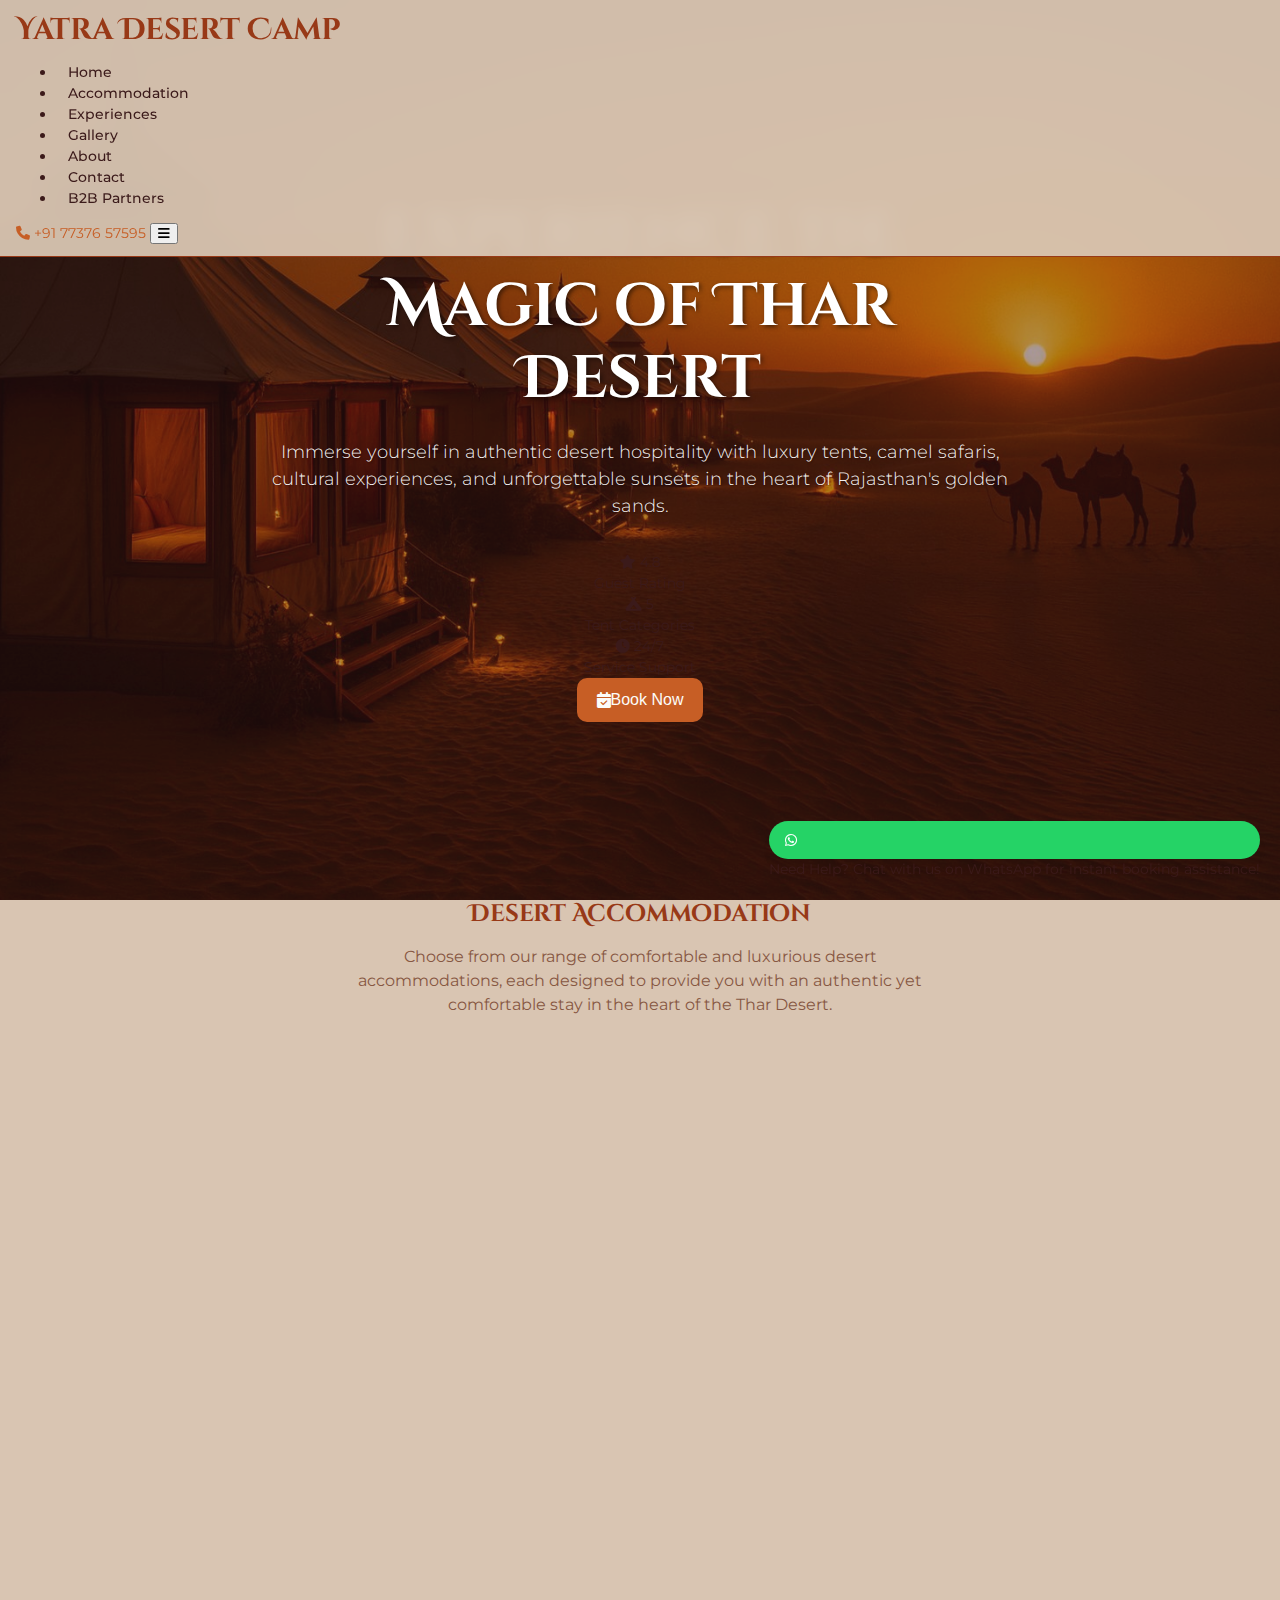
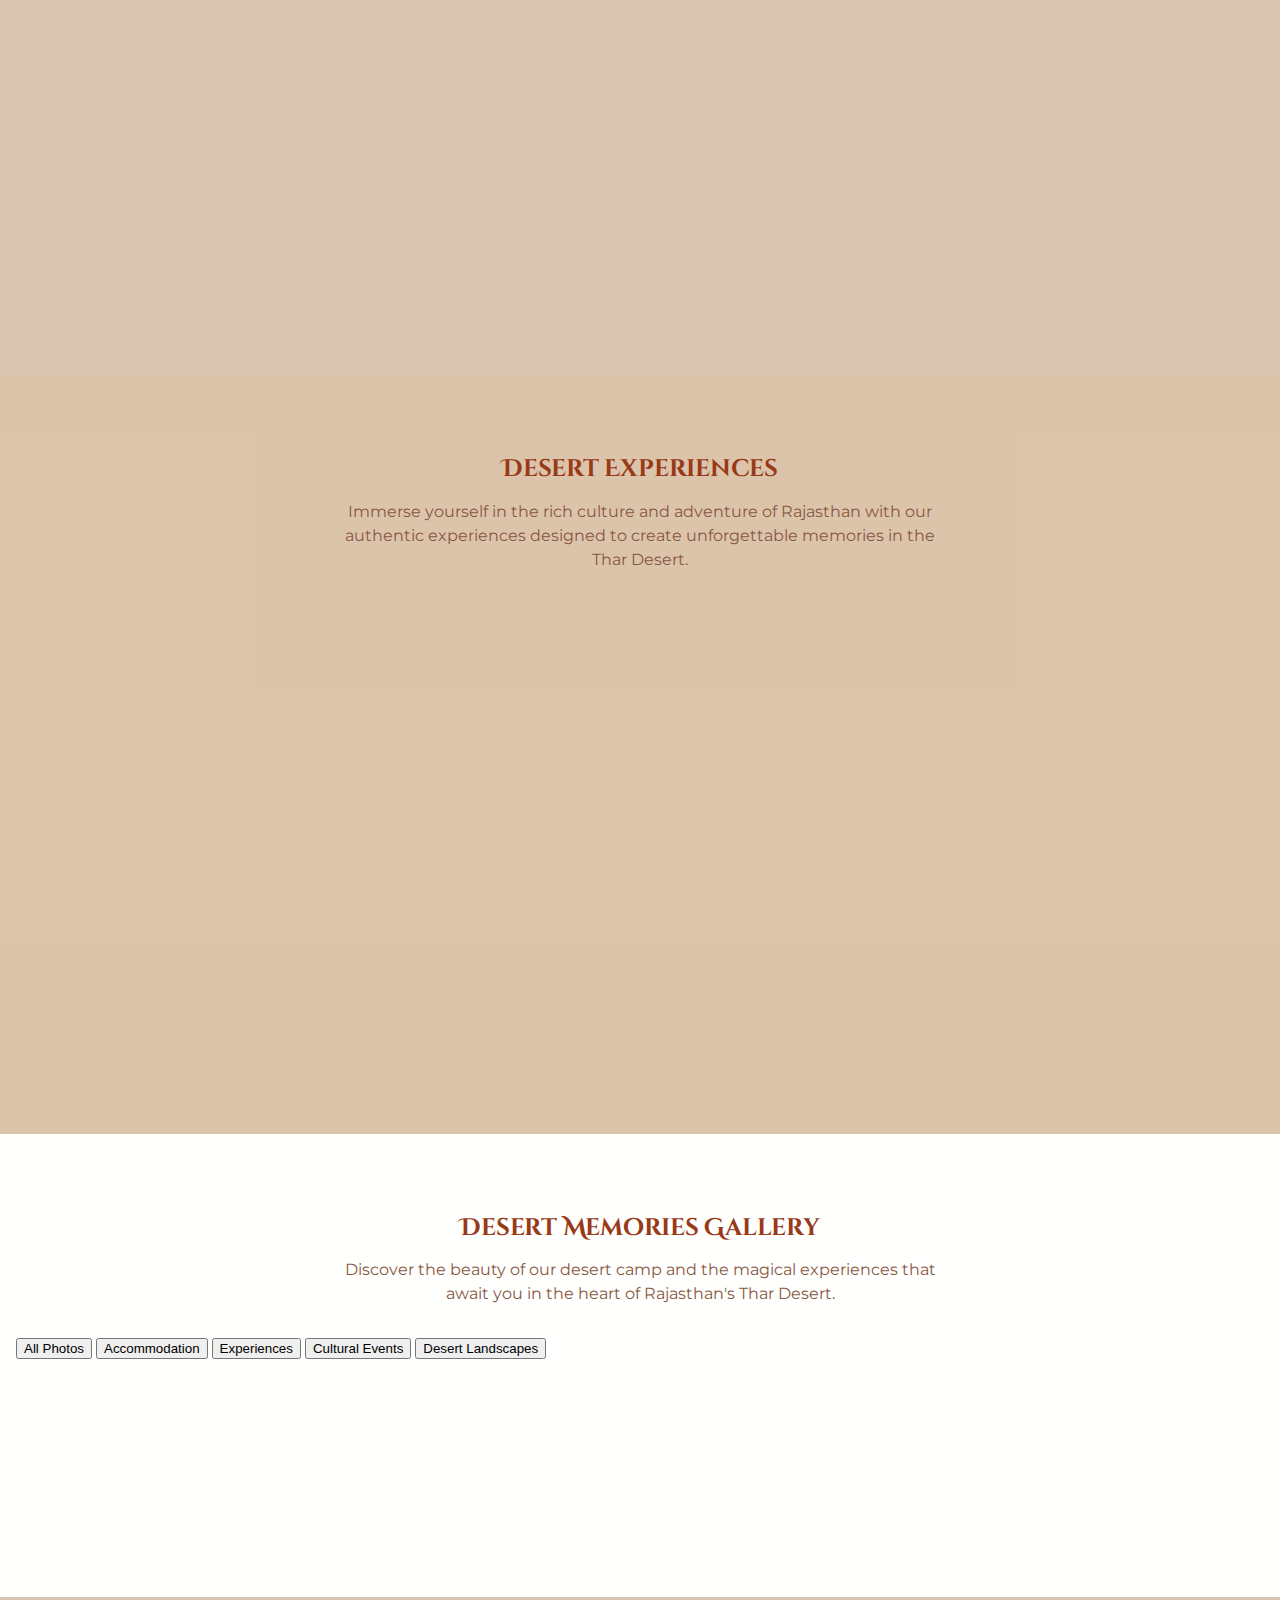
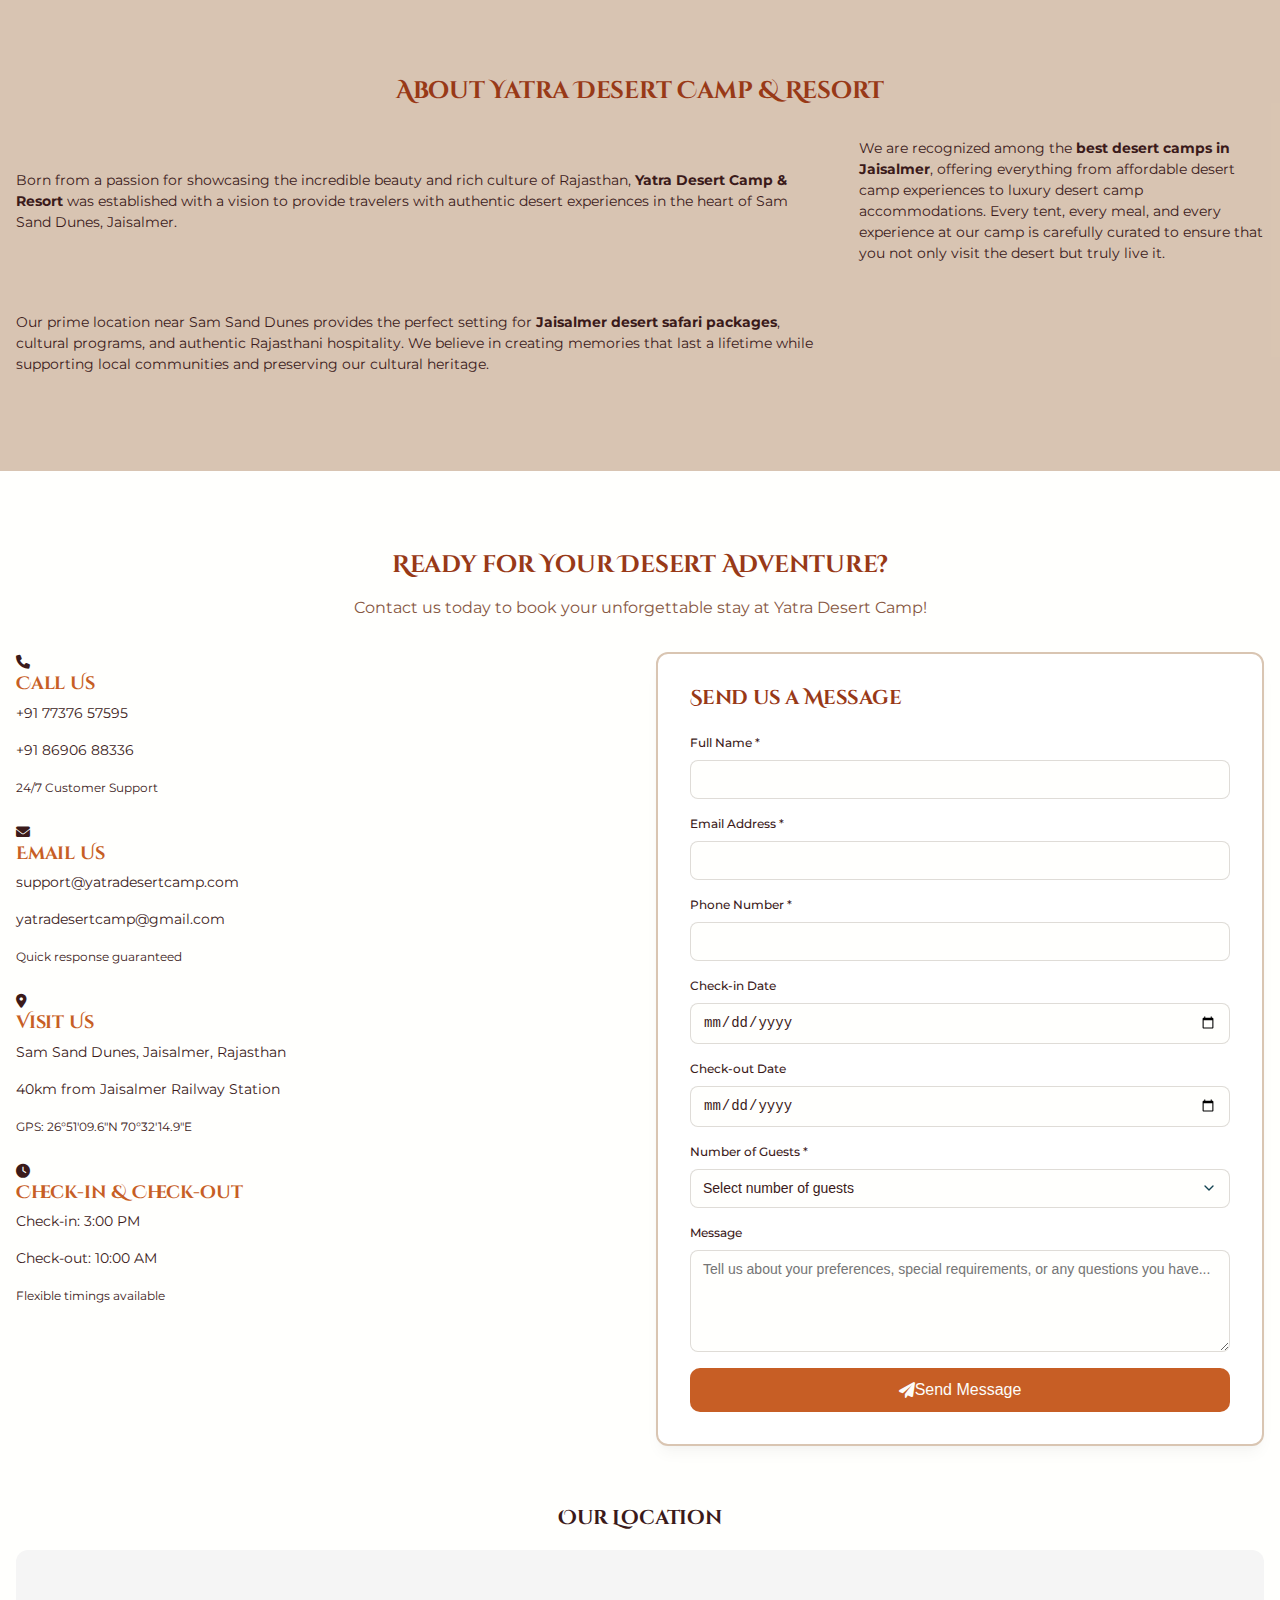
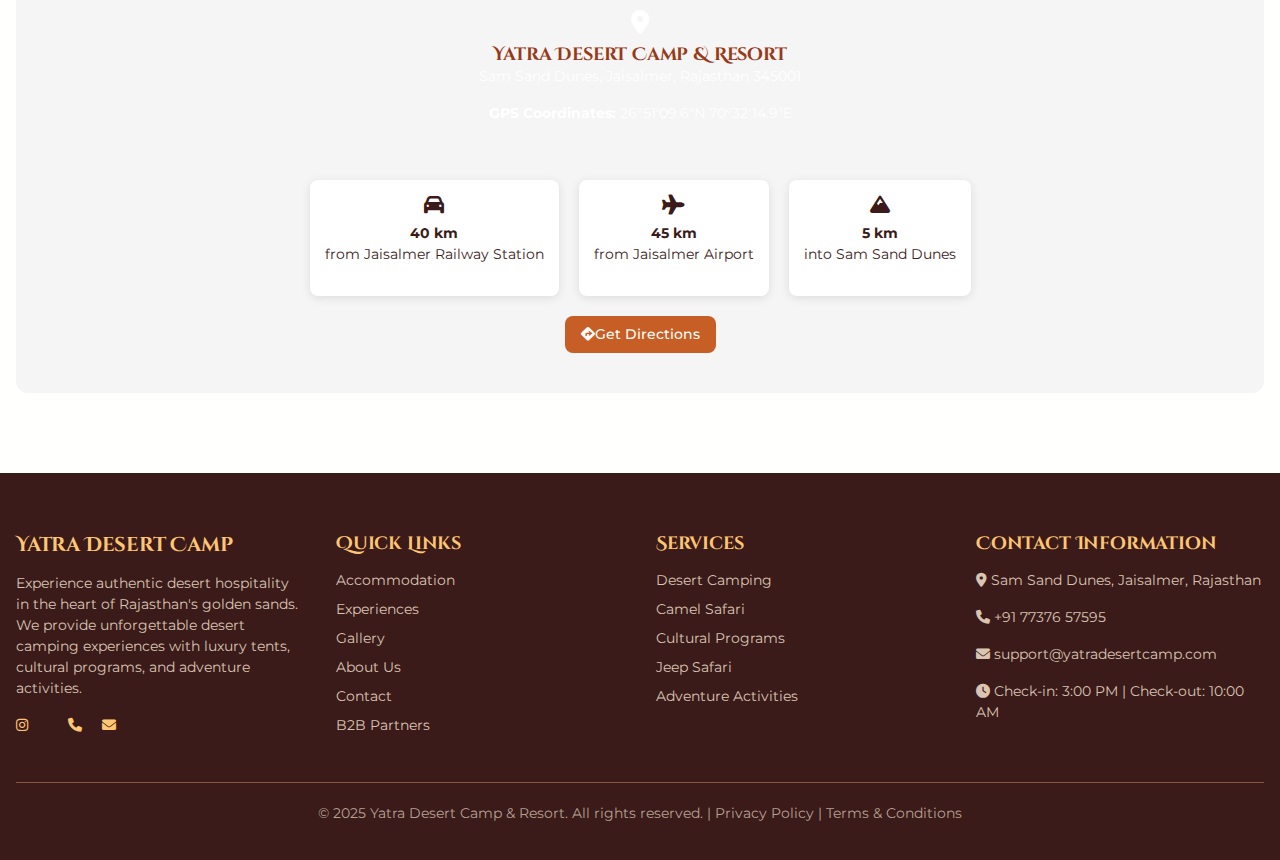
<file: index-updated.html>
<!DOCTYPE html>
<html lang="en">
<head>
    <meta charset="UTF-8">
    <meta name="viewport" content="width=device-width, initial-scale=1.0">
    <title>Yatra Desert Camp & Resort - Best Desert Camp in Jaisalmer | Sam Sand Dunes</title>
    <meta name="description" content="Experience authentic Rajasthani hospitality at Yatra Desert Camp & Resort in Sam Sand Dunes, Jaisalmer. Luxury tents, camel safari, cultural programs, and unforgettable desert adventures.">
    <meta name="keywords" content="jaisalmer desert camps, sam sand dunes desert safari, best desert camp in jaisalmer, jaisalmer desert safari, luxury desert camp jaisalmer, sam jaisalmer camp booking">
    
    <!-- Google Analytics -->
    <script async src="https://www.googletagmanager.com/gtag/js?id=G-35KN4E2RFH"></script>
    <script>
      window.dataLayer = window.dataLayer || [];
      function gtag(){dataLayer.push(arguments);}
      gtag('js', new Date());
      gtag('config', 'G-35KN4E2RFH');
    </script>
    
    <!-- Google Tag Manager -->
    <script>(function(w,d,s,l,i){w[l]=w[l]||[];w[l].push({'gtm.start':
    new Date().getTime(),event:'gtm.js'});var f=d.getElementsByTagName(s)[0],
    j=d.createElement(s);j.async=true;j.id=i;w[l].push({'gtm.start':
    new Date().getTime(),event:'gtm.js'});j.src=
    'https://www.googletagmanager.com/gtm.js?id='+i+'&l='+l;f.parentNode.insertBefore(j,f);
    })(window,document,'script','dataLayer','GTM-PRLP6PSM');</script>
    <!-- End Google Tag Manager -->
    
    <link rel="stylesheet" href="style.css">
    <link rel="preconnect" href="https://fonts.googleapis.com">
    <link rel="preconnect" href="https://fonts.gstatic.com" crossorigin>
    <link href="https://fonts.googleapis.com/css2?family=Cinzel+Decorative:wght@400;700&family=Noto+Serif+Ethiopic:wght@400;500;600;700&family=Montserrat:wght@300;400;500;600;700&display=swap" rel="stylesheet">
    <link rel="stylesheet" href="https://cdnjs.cloudflare.com/ajax/libs/font-awesome/6.0.0/css/all.min.css">
</head>
<body>
    <!-- Google Tag Manager (noscript) -->
    <noscript><iframe src="https://www.googletagmanager.com/ns.html?id=GTM-PRLP6PSM"
    height="0" width="0" style="display:none;visibility:hidden"></iframe></noscript>
    <!-- End Google Tag Manager (noscript) -->

    <!-- Header -->
    <header class="header">
        <nav class="navbar">
            <div class="container">
                <h1 class="brand-name">Yatra Desert Camp</h1>
                
                <ul class="navbar-menu" id="navbarMenu">
                    <li><a href="#home" class="nav-link">Home</a></li>
                    <li><a href="#accommodation" class="nav-link">Accommodation</a></li>
                    <li><a href="#experiences" class="nav-link">Experiences</a></li>
                    <li><a href="#gallery" class="nav-link">Gallery</a></li>
                    <li><a href="#about" class="nav-link">About</a></li>
                    <li><a href="#contact" class="nav-link">Contact</a></li>
                    <li><a href="b2b-inquiries.html" class="nav-link">B2B Partners</a></li>
                </ul>
                
                <div class="navbar-actions">
                    <a href="tel:+917737657595" class="phone-link">
                        <i class="fas fa-phone"></i>
                        <span>+91 77376 57595</span>
                    </a>
                    <button class="mobile-menu-toggle" id="mobileMenuToggle">
                        <i class="fas fa-bars"></i>
                    </button>
                </div>
            </div>
        </nav>
    </header>

    <!-- Hero Section with Background Image -->
    <section class="hero" id="home">
        <div class="hero-content">
            <div class="container">
                <div class="hero-text">
                    <div class="location-tag">
                        <i class="fas fa-map-marker-alt"></i>
                        <span>Sam Sand Dunes, Jaisalmer, Rajasthan</span>
                    </div>
                    
                    <h1 class="hero-title">
                        Experience the Magic of <span class="golden-text">Thar Desert</span>
                    </h1>
                    
                    <p class="hero-description">
                        Immerse yourself in authentic desert hospitality with luxury tents, camel safaris, cultural experiences, and unforgettable sunsets in the heart of Rajasthan's golden sands.
                    </p>
                    
                    <div class="hero-stats">
                        <div class="stat">
                            <div class="stat-value">
                                <i class="fas fa-star"></i>
                                4.8
                            </div>
                            <div class="stat-label">Guest Rating</div>
                        </div>
                        <div class="stat">
                            <div class="stat-value">
                                <i class="fas fa-campground"></i>
                                5
                            </div>
                            <div class="stat-label">Tent Categories</div>
                        </div>
                        <div class="stat">
                            <div class="stat-value">
                                <i class="fas fa-clock"></i>
                                24/7
                            </div>
                            <div class="stat-label">Service Support</div>
                        </div>
                    </div>
                    
                    <div class="hero-buttons">
                        <button class="btn btn--primary btn--lg" onclick="showBookingAlert()">
                            <i class="fas fa-calendar-check"></i>
                            Book Now
                        </button>
                    </div>
                </div>
            </div>
        </div>
        
        <!-- Desert silhouettes for ambiance -->
        <div class="desert-silhouettes">
            <div class="camel-silhouette camel-1"></div>
            <div class="tent-silhouette tent-1"></div>
            <div class="camel-silhouette camel-2"></div>
            <div class="tent-silhouette tent-2"></div>
        </div>
    </section>

    <!-- Accommodation Section -->
    <section class="accommodation" id="accommodation">
        <div class="container">
            <div class="section-header">
                <h2 class="section-title">Desert Accommodation</h2>
                <p class="section-description">
                    Choose from our range of comfortable and luxurious desert accommodations, each designed to provide you with an authentic yet comfortable stay in the heart of the Thar Desert.
                </p>
            </div>
            
            <div class="accommodation-grid">
                <div class="accommodation-card">
                    <div class="tent-image deluxe-tent">
                        <!-- Replace with actual image: <img src="images/deluxe-tent.jpg" alt="Deluxe Non-AC Tent"> -->
                        <div class="tent-overlay"></div>
                    </div>
                    <div class="card-content">
                        <div class="card-header">
                            <h3 class="card-title">Deluxe Tent (Non-AC)</h3>
                            <span class="rating-badge">
                                <i class="fas fa-star"></i>
                                4.5
                            </span>
                        </div>
                        <div class="card-body">
                            <div class="price">₹3,500</div>
                            <div class="capacity">
                                <i class="fas fa-users"></i>
                                <span>2-3 Guests</span>
                            </div>
                            <p class="description">
                                For travelers seeking an affordable desert camp experience, our Deluxe Non-AC tents offer a cozy, budget-friendly stay with all essential comforts and authentic desert atmosphere.
                            </p>
                        </div>
                        <button class="btn btn--primary btn--full-width" onclick="showBookingAlert()">
                            Book Now
                        </button>
                    </div>
                </div>
                
                <div class="accommodation-card">
                    <div class="tent-image swiss-tent">
                        <!-- Replace with actual image: <img src="images/swiss-tent.jpg" alt="Swiss Family Tent"> -->
                        <div class="tent-overlay"></div>
                    </div>
                    <div class="card-content">
                        <div class="card-header">
                            <h3 class="card-title">Swiss Tent (Family)</h3>
                            <span class="rating-badge">
                                <i class="fas fa-star"></i>
                                4.7
                            </span>
                        </div>
                        <div class="card-body">
                            <div class="price">₹5,500</div>
                            <div class="capacity">
                                <i class="fas fa-users"></i>
                                <span>4-6 Guests</span>
                            </div>
                            <p class="description">
                                Spacious and comfortable Swiss-style tents designed for families or groups, blending alpine comfort with desert charm for an unforgettable Jaisalmer camping experience.
                            </p>
                        </div>
                        <button class="btn btn--primary btn--full-width" onclick="showBookingAlert()">
                            Book Now
                        </button>
                    </div>
                </div>
                
                <div class="accommodation-card">
                    <div class="tent-image luxury-tent">
                        <!-- Replace with actual image: <img src="images/luxury-tent.jpg" alt="Luxury AC Tent"> -->
                        <div class="tent-overlay"></div>
                    </div>
                    <div class="card-content">
                        <div class="card-header">
                            <h3 class="card-title">Luxury Tent (AC)</h3>
                            <span class="rating-badge">
                                <i class="fas fa-star"></i>
                                4.9
                            </span>
                        </div>
                        <div class="card-body">
                            <div class="price">₹7,500</div>
                            <div class="capacity">
                                <i class="fas fa-users"></i>
                                <span>2-4 Guests</span>
                            </div>
                            <p class="description">
                                Premium luxury tents with top-class amenities, air-conditioning, and traditional desert-style décor for the ultimate comfort in this royal desert camp experience.
                            </p>
                        </div>
                        <button class="btn btn--primary btn--full-width" onclick="showBookingAlert()">
                            Book Now
                        </button>
                    </div>
                </div>

                <div class="accommodation-card">
                    <div class="tent-image luxury-tent">
                        <!-- Replace with actual image: <img src="images/luxury-bathtub-tent.jpg" alt="Luxury Tent with Bathtub"> -->
                        <div class="tent-overlay"></div>
                    </div>
                    <div class="card-content">
                        <div class="card-header">
                            <h3 class="card-title">Luxury Tent with Bathtub</h3>
                            <span class="rating-badge">
                                <i class="fas fa-star"></i>
                                4.9
                            </span>
                        </div>
                        <div class="card-body">
                            <div class="price">₹9,500</div>
                            <div class="capacity">
                                <i class="fas fa-users"></i>
                                <span>2 Guests</span>
                            </div>
                            <p class="description">
                                Perfect for couples and honeymooners who want indulgence with their desert stay. Relax in a private bathtub while enjoying the charm of the golden dunes.
                            </p>
                        </div>
                        <button class="btn btn--primary btn--full-width" onclick="showBookingAlert()">
                            Book Now
                        </button>
                    </div>
                </div>

                <div class="accommodation-card">
                    <div class="tent-image luxury-tent">
                        <!-- Replace with actual image: <img src="images/luxury-pool-tent.jpg" alt="Luxury Tent with Private Pool"> -->
                        <div class="tent-overlay"></div>
                    </div>
                    <div class="card-content">
                        <div class="card-header">
                            <h3 class="card-title">Luxury Tent with Pool</h3>
                            <span class="rating-badge">
                                <i class="fas fa-star"></i>
                                5.0
                            </span>
                        </div>
                        <div class="card-body">
                            <div class="price">₹12,500</div>
                            <div class="capacity">
                                <i class="fas fa-users"></i>
                                <span>2 Guests</span>
                            </div>
                            <p class="description">
                                The ultimate royal desert camp experience – your own private plunge pool in the desert. Ideal for exclusive and unforgettable stays in luxury.
                            </p>
                        </div>
                        <button class="btn btn--primary btn--full-width" onclick="showBookingAlert()">
                            Book Now
                        </button>
                    </div>
                </div>
            </div>
        </div>
    </section>

    <!-- Experiences Section -->
    <section class="experiences" id="experiences">
        <div class="container">
            <div class="section-header">
                <h2 class="section-title">Desert Experiences</h2>
                <p class="section-description">
                    Immerse yourself in the rich culture and adventure of Rajasthan with our authentic experiences designed to create unforgettable memories in the Thar Desert.
                </p>
            </div>
            
            <div class="experiences-grid">
                <div class="experience-card">
                    <div class="experience-image folk-music">
                        <!-- Replace with: <img src="images/cultural-program.jpg" alt="Rajasthani Folk Dance Performance"> -->
                        <span class="time-badge evening">Evening Program</span>
                    </div>
                    <div class="experience-content">
                        <h3 class="experience-title">Cultural Folk Music & Dance</h3>
                        <div class="experience-meta">
                            <span><i class="fas fa-clock"></i> 7:00 PM - 10:00 PM</span>
                            <span><i class="fas fa-users"></i> All Ages</span>
                            <span><i class="fas fa-tag"></i> Included</span>
                        </div>
                        <p class="experience-description">
                            Experience the rich cultural heritage of Rajasthan with authentic folk music and dance performances, including Kalbeliya and Ghoomar dances around a campfire under the starlit desert sky.
                        </p>
                        <ul class="experience-highlights">
                            <li>Live Rajasthani folk music performances</li>
                            <li>Traditional Kalbeliya & Ghoomar dance shows</li>
                            <li>Puppet shows & cultural acts</li>
                            <li>Campfire seating with snacks</li>
                        </ul>
                    </div>
                </div>
                
                <div class="experience-card">
                    <div class="experience-image camel-safari">
                        <!-- Replace with: <img src="images/camel-safari.jpg" alt="Camel Safari at Sunset"> -->
                        <span class="time-badge sunset">Sunset Safari</span>
                    </div>
                    <div class="experience-content">
                        <h3 class="experience-title">Camel Safari Adventure</h3>
                        <div class="experience-meta">
                            <span><i class="fas fa-clock"></i> 4:30 PM - 6:30 PM</span>
                            <span><i class="fas fa-users"></i> All Ages</span>
                            <span><i class="fas fa-tag"></i> Included</span>
                        </div>
                        <p class="experience-description">
                            Embark on an unforgettable camel safari through the golden sand dunes of Thar Desert, witnessing breathtaking sunsets and experiencing the vast desert landscapes.
                        </p>
                        <ul class="experience-highlights">
                            <li>Sunset camel rides through Sam Sand Dunes</li>
                            <li>Professional camel handlers & guides</li>
                            <li>Photography opportunities at scenic spots</li>
                            <li>Traditional desert navigation experience</li>
                        </ul>
                    </div>
                </div>

                <div class="experience-card">
                    <div class="experience-image camel-safari">
                        <!-- Replace with: <img src="images/jeep-safari.jpg" alt="Desert Jeep Safari Adventure"> -->
                        <span class="time-badge sunset">Adventure</span>
                    </div>
                    <div class="experience-content">
                        <h3 class="experience-title">Jeep Safari & Adventure Activities</h3>
                        <div class="experience-meta">
                            <span><i class="fas fa-clock"></i> 3:00 PM - 7:00 PM</span>
                            <span><i class="fas fa-users"></i> 12+ Years</span>
                            <span><i class="fas fa-tag"></i> Extra Charge</span>
                        </div>
                        <p class="experience-description">
                            Experience thrilling off-road adventures with jeep safaris, quad biking, and parasailing activities across the magnificent Sam Sand Dunes.
                        </p>
                        <ul class="experience-highlights">
                            <li>High-energy jeep safari across dunes</li>
                            <li>Quad biking adventures</li>
                            <li>Parasailing over desert landscapes</li>
                            <li>Sandboarding activities</li>
                        </ul>
                    </div>
                </div>
            </div>
        </div>
    </section>

    <!-- Gallery Section -->
    <section class="gallery" id="gallery">
        <div class="container">
            <div class="section-header">
                <h2 class="section-title">Desert Memories Gallery</h2>
                <p class="section-description">
                    Discover the beauty of our desert camp and the magical experiences that await you in the heart of Rajasthan's Thar Desert.
                </p>
            </div>
            
            <!-- Gallery Categories -->
            <div class="gallery-categories">
                <button class="gallery-filter active" data-filter="all">All Photos</button>
                <button class="gallery-filter" data-filter="accommodation">Accommodation</button>
                <button class="gallery-filter" data-filter="experiences">Experiences</button>
                <button class="gallery-filter" data-filter="culture">Cultural Events</button>
                <button class="gallery-filter" data-filter="landscape">Desert Landscapes</button>
            </div>
            
            <div class="gallery-grid">
                <!-- ACCOMMODATION IMAGES - Replace these with actual images from your Google Drive -->
                <div class="gallery-item" data-category="accommodation">
                    <!-- <img src="images/deluxe-tent-interior.jpg" alt="Luxury Desert Tent Interior with Traditional Rajasthani Decor" loading="lazy"> -->
                    <div class="gallery-placeholder luxury-tent">
                        <i class="fas fa-bed"></i>
                        <span>Luxury Desert Tent Interior with Traditional Rajasthani Decor</span>
                    </div>
                </div>
                
                <div class="gallery-item" data-category="accommodation">
                    <!-- <img src="images/swiss-tent-exterior.jpg" alt="Spacious Swiss Tent Perfect for Family Desert Vacation" loading="lazy"> -->
                    <div class="gallery-placeholder swiss-tent">
                        <i class="fas fa-home"></i>
                        <span>Spacious Swiss Tent Perfect for Family Desert Vacation</span>
                    </div>
                </div>

                <div class="gallery-item" data-category="accommodation">
                    <!-- <img src="images/tent-with-pool.jpg" alt="Luxury Tent with Private Pool in Desert Setting" loading="lazy"> -->
                    <div class="gallery-placeholder deluxe-tent">
                        <i class="fas fa-swimming-pool"></i>
                        <span>Luxury Tent with Private Pool in Desert Setting</span>
                    </div>
                </div>

                <!-- EXPERIENCES IMAGES -->
                <div class="gallery-item" data-category="experiences">
                    <!-- <img src="images/camel-safari-sunset.jpg" alt="Magical Camel Safari at Sunset in Sam Sand Dunes Jaisalmer" loading="lazy"> -->
                    <div class="gallery-placeholder camel-ride">
                        <i class="fas fa-horse"></i>
                        <span>Magical Camel Safari at Sunset in Sam Sand Dunes Jaisalmer</span>
                    </div>
                </div>

                <div class="gallery-item" data-category="experiences">
                    <!-- <img src="images/quad-biking.jpg" alt="Thrilling Quad Biking Adventure Across Thar Desert Dunes" loading="lazy"> -->
                    <div class="gallery-placeholder desert-adventure">
                        <i class="fas fa-motorcycle"></i>
                        <span>Thrilling Quad Biking Adventure Across Thar Desert Dunes</span>
                    </div>
                </div>

                <div class="gallery-item" data-category="experiences">
                    <!-- <img src="images/jeep-safari-action.jpg" alt="Exciting Jeep Safari Through Golden Sand Dunes of Jaisalmer" loading="lazy"> -->
                    <div class="gallery-placeholder jeep-safari">
                        <i class="fas fa-car"></i>
                        <span>Exciting Jeep Safari Through Golden Sand Dunes of Jaisalmer</span>
                    </div>
                </div>

                <!-- CULTURAL EVENT IMAGES -->
                <div class="gallery-item" data-category="culture">
                    <!-- <img src="images/folk-dance-performance.jpg" alt="Traditional Rajasthani Folk Dance and Music Performance" loading="lazy"> -->
                    <div class="gallery-placeholder cultural-show">
                        <i class="fas fa-music"></i>
                        <span>Traditional Rajasthani Folk Dance and Music Performance</span>
                    </div>
                </div>

                <div class="gallery-item" data-category="culture">
                    <!-- <img src="images/campfire-evening.jpg" alt="Authentic Campfire Evening with Kalbeliya Dance Shows" loading="lazy"> -->
                    <div class="gallery-placeholder folk-music">
                        <i class="fas fa-fire"></i>
                        <span>Authentic Campfire Evening with Kalbeliya Dance Shows</span>
                    </div>
                </div>

                <div class="gallery-item" data-category="culture">
                    <!-- <img src="images/puppet-show.jpg" alt="Traditional Puppet Show Entertainment for All Ages" loading="lazy"> -->
                    <div class="gallery-placeholder puppet-show">
                        <i class="fas fa-theater-masks"></i>
                        <span>Traditional Puppet Show Entertainment for All Ages</span>
                    </div>
                </div>

                <!-- LANDSCAPE IMAGES -->
                <div class="gallery-item" data-category="landscape">
                    <!-- <img src="images/desert-sunset-view.jpg" alt="Breathtaking Sunset Views Over Sam Sand Dunes Landscape" loading="lazy"> -->
                    <div class="gallery-placeholder desert-sunset">
                        <i class="fas fa-sun"></i>
                        <span>Breathtaking Sunset Views Over Sam Sand Dunes Landscape</span>
                    </div>
                </div>

                <div class="gallery-item" data-category="landscape">
                    <!-- <img src="images/night-sky-stars.jpg" alt="Crystal Clear Night Sky Perfect for Stargazing in Desert" loading="lazy"> -->
                    <div class="gallery-placeholder stargazing">
                        <i class="fas fa-star"></i>
                        <span>Crystal Clear Night Sky Perfect for Stargazing in Desert</span>
                    </div>
                </div>

                <div class="gallery-item" data-category="landscape">
                    <!-- <img src="images/desert-morning-dunes.jpg" alt="Serene Morning Views of Endless Desert Dunes in Rajasthan" loading="lazy"> -->
                    <div class="gallery-placeholder desert-morning">
                        <i class="fas fa-cloud-sun"></i>
                        <span>Serene Morning Views of Endless Desert Dunes in Rajasthan</span>
                    </div>
                </div>
            </div>
        </div>
    </section>

    <!-- About Section -->
    <section class="about" id="about">
        <div class="container">
            <div class="section-header">
                <h2 class="section-title">About Yatra Desert Camp & Resort</h2>
            </div>
            
            <div class="about-content">
                <p class="story">
                    Born from a passion for showcasing the incredible beauty and rich culture of Rajasthan, <strong>Yatra Desert Camp & Resort</strong> was established with a vision to provide travelers with authentic desert experiences in the heart of Sam Sand Dunes, Jaisalmer.
                </p>
                
                <p class="philosophy">
                    We are recognized among the <strong>best desert camps in Jaisalmer</strong>, offering everything from affordable desert camp experiences to luxury desert camp accommodations. Every tent, every meal, and every experience at our camp is carefully curated to ensure that you not only visit the desert but truly live it.
                </p>

                <p class="philosophy">
                    Our prime location near Sam Sand Dunes provides the perfect setting for <strong>Jaisalmer desert safari packages</strong>, cultural programs, and authentic Rajasthani hospitality. We believe in creating memories that last a lifetime while supporting local communities and preserving our cultural heritage.
                </p>
            </div>
        </div>
    </section>

    <!-- Contact Section -->
    <section class="contact" id="contact">
        <div class="container">
            <div class="section-header">
                <h2 class="section-title">Ready for Your Desert Adventure?</h2>
                <p class="section-description">Contact us today to book your unforgettable stay at Yatra Desert Camp!</p>
            </div>
            
            <div class="contact-content">
                <div class="contact-info">
                    <div class="contact-item">
                        <div class="contact-icon">
                            <i class="fas fa-phone"></i>
                        </div>
                        <div class="contact-details">
                            <h4>Call Us</h4>
                            <p>+91 77376 57595</p>
                            <p>+91 86906 88336</p>
                            <small>24/7 Customer Support</small>
                        </div>
                    </div>
                    
                    <div class="contact-item">
                        <div class="contact-icon">
                            <i class="fas fa-envelope"></i>
                        </div>
                        <div class="contact-details">
                            <h4>Email Us</h4>
                            <p>support@yatradesertcamp.com</p>
                            <p>yatradesertcamp@gmail.com</p>
                            <small>Quick response guaranteed</small>
                        </div>
                    </div>
                    
                    <div class="contact-item">
                        <div class="contact-icon">
                            <i class="fas fa-map-marker-alt"></i>
                        </div>
                        <div class="contact-details">
                            <h4>Visit Us</h4>
                            <p>Sam Sand Dunes, Jaisalmer, Rajasthan</p>
                            <p>40km from Jaisalmer Railway Station</p>
                            <small>GPS: 26°51'09.6"N 70°32'14.9"E</small>
                        </div>
                    </div>

                    <div class="contact-item">
                        <div class="contact-icon">
                            <i class="fas fa-clock"></i>
                        </div>
                        <div class="contact-details">
                            <h4>Check-in & Check-out</h4>
                            <p>Check-in: 3:00 PM</p>
                            <p>Check-out: 10:00 AM</p>
                            <small>Flexible timings available</small>
                        </div>
                    </div>
                </div>
                
                <div class="contact-form-container">
                    <h3>Send us a Message</h3>
                    <form id="contactForm" class="contact-form">
                        <div class="form-group">
                            <label for="name" class="form-label">Full Name *</label>
                            <input type="text" id="name" name="name" class="form-control" required>
                        </div>
                        
                        <div class="form-group">
                            <label for="email" class="form-label">Email Address *</label>
                            <input type="email" id="email" name="email" class="form-control" required>
                        </div>
                        
                        <div class="form-group">
                            <label for="phone" class="form-label">Phone Number *</label>
                            <input type="tel" id="phone" name="phone" class="form-control" required>
                        </div>

                        <div class="form-group">
                            <label for="checkin" class="form-label">Check-in Date</label>
                            <input type="date" id="checkin" name="checkin" class="form-control">
                        </div>

                        <div class="form-group">
                            <label for="checkout" class="form-label">Check-out Date</label>
                            <input type="date" id="checkout" name="checkout" class="form-control">
                        </div>
                        
                        <div class="form-group">
                            <label for="guests" class="form-label">Number of Guests *</label>
                            <select id="guests" name="guests" class="form-control" required>
                                <option value="">Select number of guests</option>
                                <option value="1">1 Guest</option>
                                <option value="2">2 Guests</option>
                                <option value="3">3 Guests</option>
                                <option value="4">4 Guests</option>
                                <option value="5">5 Guests</option>
                                <option value="6">6 Guests</option>
                                <option value="more">More than 6</option>
                            </select>
                        </div>
                        
                        <div class="form-group">
                            <label for="message" class="form-label">Message</label>
                            <textarea id="message" name="message" rows="4" class="form-control" placeholder="Tell us about your preferences, special requirements, or any questions you have..."></textarea>
                        </div>
                        
                        <button type="submit" class="btn btn--primary btn--full-width btn--lg">
                            <i class="fas fa-paper-plane"></i>
                            Send Message
                        </button>
                    </form>
                </div>
            </div>

            <!-- Static Map -->
            <div class="map-container" style="margin-top: 60px; text-align: center;">
                <h3 style="margin-bottom: 20px; color: var(--yatra-dark-brown);">Our Location</h3>
                <div style="background: #f5f5f5; padding: 40px; border-radius: 12px; border: 2px solid var(--yatra-primary);">
                    <div style="background: var(--yatra-primary); color: white; padding: 20px; border-radius: 8px; margin-bottom: 20px;">
                        <i class="fas fa-map-marker-alt" style="font-size: 24px; margin-bottom: 10px;"></i>
                        <h4>Yatra Desert Camp & Resort</h4>
                        <p>Sam Sand Dunes, Jaisalmer, Rajasthan 345001</p>
                        <p><strong>GPS Coordinates:</strong> 26°51'09.6"N 70°32'14.9"E</p>
                    </div>
                    <div style="display: flex; justify-content: center; gap: 20px; flex-wrap: wrap;">
                        <div style="background: white; padding: 15px; border-radius: 8px; text-align: center; box-shadow: 0 2px 10px rgba(0,0,0,0.1);">
                            <i class="fas fa-car" style="color: var(--yatra-primary); font-size: 20px; margin-bottom: 8px;"></i>
                            <p><strong>40 km</strong><br>from Jaisalmer Railway Station</p>
                        </div>
                        <div style="background: white; padding: 15px; border-radius: 8px; text-align: center; box-shadow: 0 2px 10px rgba(0,0,0,0.1);">
                            <i class="fas fa-plane" style="color: var(--yatra-primary); font-size: 20px; margin-bottom: 8px;"></i>
                            <p><strong>45 km</strong><br>from Jaisalmer Airport</p>
                        </div>
                        <div style="background: white; padding: 15px; border-radius: 8px; text-align: center; box-shadow: 0 2px 10px rgba(0,0,0,0.1);">
                            <i class="fas fa-mountain" style="color: var(--yatra-primary); font-size: 20px; margin-bottom: 8px;"></i>
                            <p><strong>5 km</strong><br>into Sam Sand Dunes</p>
                        </div>
                    </div>
                    <div style="margin-top: 20px;">
                        <a href="https://www.google.com/maps/place/Jaisalmer+Desert+Camp/@26.8526705,70.5348873,17z/data=!4m15!1m5!3m4!2zMjbCsDUxJzA5LjYiTiA3MMKwMzInMTQuOSJF!8m2!3d26.8526705!4d70.5374622!3m8!1s0x3947bc2547671785:0x67afcbaa76d8b5d7!5m2!4m1!1i2!8m2!3d26.8521024!4d70.5372315!16s%2Fg%2F11f0_fv09d" target="_blank" class="btn btn--primary">
                            <i class="fas fa-directions"></i>
                            Get Directions
                        </a>
                    </div>
                </div>
            </div>
        </div>
    </section>

    <!-- Footer -->
    <footer class="footer">
        <div class="container">
            <div class="footer-content">
                <div class="footer-section">
                    <h3 class="footer-title">Yatra Desert Camp</h3>
                    <p>Experience authentic desert hospitality in the heart of Rajasthan's golden sands. We provide unforgettable desert camping experiences with luxury tents, cultural programs, and adventure activities.</p>
                    <div class="social-links">
                        <a href="https://www.instagram.com/yatradesertcamp?igsh=MWV2dXh3NjAyY2hh" target="_blank" aria-label="Instagram">
                            <i class="fab fa-instagram"></i>
                        </a>
                        <a href="https://www.tripadvisor.com" target="_blank" aria-label="TripAdvisor">
                            <i class="fab fa-tripadvisor"></i>
                        </a>
                        <a href="tel:+917737657595" aria-label="Phone">
                            <i class="fas fa-phone"></i>
                        </a>
                        <a href="mailto:support@yatradesertcamp.com" aria-label="Email">
                            <i class="fas fa-envelope"></i>
                        </a>
                    </div>
                </div>
                
                <div class="footer-section">
                    <h4>Quick Links</h4>
                    <ul class="footer-links">
                        <li><a href="#accommodation">Accommodation</a></li>
                        <li><a href="#experiences">Experiences</a></li>
                        <li><a href="#gallery">Gallery</a></li>
                        <li><a href="#about">About Us</a></li>
                        <li><a href="#contact">Contact</a></li>
                        <li><a href="b2b-inquiries.html">B2B Partners</a></li>
                    </ul>
                </div>
                
                <div class="footer-section">
                    <h4>Services</h4>
                    <ul class="footer-links">
                        <li><a href="#accommodation">Desert Camping</a></li>
                        <li><a href="#experiences">Camel Safari</a></li>
                        <li><a href="#experiences">Cultural Programs</a></li>
                        <li><a href="#experiences">Jeep Safari</a></li>
                        <li><a href="#experiences">Adventure Activities</a></li>
                    </ul>
                </div>
                
                <div class="footer-section footer-contact">
                    <h4>Contact Information</h4>
                    <p><i class="fas fa-map-marker-alt"></i> Sam Sand Dunes, Jaisalmer, Rajasthan</p>
                    <p><i class="fas fa-phone"></i> +91 77376 57595</p>
                    <p><i class="fas fa-envelope"></i> support@yatradesertcamp.com</p>
                    <p><i class="fas fa-clock"></i> Check-in: 3:00 PM | Check-out: 10:00 AM</p>
                </div>
            </div>
            
            <div class="footer-bottom">
                <p>&copy; 2025 Yatra Desert Camp & Resort. All rights reserved. | 
                   <a href="#" style="color: var(--yatra-golden);">Privacy Policy</a> | 
                   <a href="#" style="color: var(--yatra-golden);">Terms & Conditions</a>
                </p>
            </div>
        </div>
    </footer>

    <!-- WhatsApp Chat Button -->
    <div class="whatsapp-chat">
        <a href="https://wa.me/917737657595?text=Hello!%20I'm%20interested%20in%20booking%20a%20stay%20at%20Yatra%20Desert%20Camp.%20Could%20you%20please%20provide%20me%20with%20more%20information%20about%20availability%20and%20packages?" 
           target="_blank" 
           class="whatsapp-btn"
           aria-label="Chat on WhatsApp">
            <i class="fab fa-whatsapp"></i>
        </a>
        <div class="whatsapp-tooltip">
            Need Help? Chat with us on WhatsApp for instant booking assistance!
        </div>
    </div>

    <script src="app.js"></script>
</body>
</html>
</file>
<file: style.css>
:root {
  /* Primitive Color Tokens */
  --color-white: rgba(255, 255, 255, 1);
  --color-black: rgba(0, 0, 0, 1);
  --color-cream-50: rgba(252, 252, 249, 1);
  --color-cream-100: rgba(255, 255, 253, 1);
  --color-gray-200: rgba(245, 245, 245, 1);
  --color-gray-300: rgba(167, 169, 169, 1);
  --color-gray-400: rgba(119, 124, 124, 1);
  --color-slate-500: rgba(98, 108, 113, 1);
  --color-brown-600: rgba(94, 82, 64, 1);
  --color-charcoal-700: rgba(31, 33, 33, 1);
  --color-charcoal-800: rgba(38, 40, 40, 1);
  --color-slate-900: rgba(19, 52, 59, 1);
  --color-teal-300: rgba(50, 184, 198, 1);
  --color-teal-400: rgba(45, 166, 178, 1);
  --color-teal-500: rgba(33, 128, 141, 1);
  --color-teal-600: rgba(29, 116, 128, 1);
  --color-teal-700: rgba(26, 104, 115, 1);
  --color-teal-800: rgba(41, 150, 161, 1);
  --color-red-400: rgba(255, 84, 89, 1);
  --color-red-500: rgba(192, 21, 47, 1);
  --color-orange-400: rgba(230, 129, 97, 1);
  --color-orange-500: rgba(168, 75, 47, 1);

  /* RGB versions for opacity control */
  --color-brown-600-rgb: 94, 82, 64;
  --color-teal-500-rgb: 33, 128, 141;
  --color-slate-900-rgb: 19, 52, 59;
  --color-slate-500-rgb: 98, 108, 113;
  --color-red-500-rgb: 192, 21, 47;
  --color-red-400-rgb: 255, 84, 89;
  --color-orange-500-rgb: 168, 75, 47;
  --color-orange-400-rgb: 230, 129, 97;

  /* Background color tokens (Light Mode) */
  --color-bg-1: rgba(59, 130, 246, 0.08); /* Light blue */
  --color-bg-2: rgba(245, 158, 11, 0.08); /* Light yellow */
  --color-bg-3: rgba(34, 197, 94, 0.08); /* Light green */
  --color-bg-4: rgba(239, 68, 68, 0.08); /* Light red */
  --color-bg-5: rgba(147, 51, 234, 0.08); /* Light purple */
  --color-bg-6: rgba(249, 115, 22, 0.08); /* Light orange */
  --color-bg-7: rgba(236, 72, 153, 0.08); /* Light pink */
  --color-bg-8: rgba(6, 182, 212, 0.08); /* Light cyan */

  /* Semantic Color Tokens (Light Mode) */
  --color-background: var(--color-cream-50);
  --color-surface: var(--color-cream-100);
  --color-text: var(--color-slate-900);
  --color-text-secondary: var(--color-slate-500);
  --color-primary: var(--color-teal-500);
  --color-primary-hover: var(--color-teal-600);
  --color-primary-active: var(--color-teal-700);
  --color-secondary: rgba(var(--color-brown-600-rgb), 0.12);
  --color-secondary-hover: rgba(var(--color-brown-600-rgb), 0.2);
  --color-secondary-active: rgba(var(--color-brown-600-rgb), 0.25);
  --color-border: rgba(var(--color-brown-600-rgb), 0.2);
  --color-btn-primary-text: var(--color-cream-50);
  --color-card-border: rgba(var(--color-brown-600-rgb), 0.12);
  --color-card-border-inner: rgba(var(--color-brown-600-rgb), 0.12);
  --color-error: var(--color-red-500);
  --color-success: var(--color-teal-500);
  --color-warning: var(--color-orange-500);
  --color-info: var(--color-slate-500);
  --color-focus-ring: rgba(var(--color-teal-500-rgb), 0.4);
  --color-select-caret: rgba(var(--color-slate-900-rgb), 0.8);

  /* Common style patterns */
  --focus-ring: 0 0 0 3px var(--color-focus-ring);
  --focus-outline: 2px solid var(--color-primary);
  --status-bg-opacity: 0.15;
  --status-border-opacity: 0.25;
  --select-caret-light: url("data:image/svg+xml,%3Csvg xmlns='http://www.w3.org/2000/svg' width='16' height='16' viewBox='0 0 24 24' fill='none' stroke='%23134252' stroke-width='2' stroke-linecap='round' stroke-linejoin='round'%3E%3Cpolyline points='6 9 12 15 18 9'%3E%3C/polyline%3E%3C/svg%3E");
  --select-caret-dark: url("data:image/svg+xml,%3Csvg xmlns='http://www.w3.org/2000/svg' width='16' height='16' viewBox='0 0 24 24' fill='none' stroke='%23f5f5f5' stroke-width='2' stroke-linecap='round' stroke-linejoin='round'%3E%3Cpolyline points='6 9 12 15 18 9'%3E%3C/polyline%3E%3C/svg%3E");

  /* RGB versions for opacity control */
  --color-success-rgb: 33, 128, 141;
  --color-error-rgb: 192, 21, 47;
  --color-warning-rgb: 168, 75, 47;
  --color-info-rgb: 98, 108, 113;

  /* Typography */
  --font-family-base: "FKGroteskNeue", "Geist", "Inter", -apple-system,
    BlinkMacSystemFont, "Segoe UI", Roboto, sans-serif;
  --font-family-mono: "Berkeley Mono", ui-monospace, SFMono-Regular, Menlo,
    Monaco, Consolas, monospace;
  --font-size-xs: 11px;
  --font-size-sm: 12px;
  --font-size-base: 14px;
  --font-size-md: 14px;
  --font-size-lg: 16px;
  --font-size-xl: 18px;
  --font-size-2xl: 20px;
  --font-size-3xl: 24px;
  --font-size-4xl: 30px;
  --font-weight-normal: 400;
  --font-weight-medium: 500;
  --font-weight-semibold: 550;
  --font-weight-bold: 600;
  --line-height-tight: 1.2;
  --line-height-normal: 1.5;
  --letter-spacing-tight: -0.01em;

  /* Spacing */
  --space-0: 0;
  --space-1: 1px;
  --space-2: 2px;
  --space-4: 4px;
  --space-6: 6px;
  --space-8: 8px;
  --space-10: 10px;
  --space-12: 12px;
  --space-16: 16px;
  --space-20: 20px;
  --space-24: 24px;
  --space-32: 32px;

  /* Border Radius */
  --radius-sm: 6px;
  --radius-base: 8px;
  --radius-md: 10px;
  --radius-lg: 12px;
  --radius-full: 9999px;

  /* Shadows */
  --shadow-xs: 0 1px 2px rgba(0, 0, 0, 0.02);
  --shadow-sm: 0 1px 3px rgba(0, 0, 0, 0.04), 0 1px 2px rgba(0, 0, 0, 0.02);
  --shadow-md: 0 4px 6px -1px rgba(0, 0, 0, 0.04),
    0 2px 4px -1px rgba(0, 0, 0, 0.02);
  --shadow-lg: 0 10px 15px -3px rgba(0, 0, 0, 0.04),
    0 4px 6px -2px rgba(0, 0, 0, 0.02);
  --shadow-inset-sm: inset 0 1px 0 rgba(255, 255, 255, 0.15),
    inset 0 -1px 0 rgba(0, 0, 0, 0.03);

  /* Animation */
  --duration-fast: 150ms;
  --duration-normal: 250ms;
  --ease-standard: cubic-bezier(0.16, 1, 0.3, 1);

  /* Layout */
  --container-sm: 640px;
  --container-md: 768px;
  --container-lg: 1024px;
  --container-xl: 1280px;
}

/* Dark mode colors */
@media (prefers-color-scheme: dark) {
  :root {
    /* RGB versions for opacity control (Dark Mode) */
    --color-gray-400-rgb: 119, 124, 124;
    --color-teal-300-rgb: 50, 184, 198;
    --color-gray-300-rgb: 167, 169, 169;
    --color-gray-200-rgb: 245, 245, 245;

    /* Background color tokens (Dark Mode) */
    --color-bg-1: rgba(29, 78, 216, 0.15); /* Dark blue */
    --color-bg-2: rgba(180, 83, 9, 0.15); /* Dark yellow */
    --color-bg-3: rgba(21, 128, 61, 0.15); /* Dark green */
    --color-bg-4: rgba(185, 28, 28, 0.15); /* Dark red */
    --color-bg-5: rgba(107, 33, 168, 0.15); /* Dark purple */
    --color-bg-6: rgba(194, 65, 12, 0.15); /* Dark orange */
    --color-bg-7: rgba(190, 24, 93, 0.15); /* Dark pink */
    --color-bg-8: rgba(8, 145, 178, 0.15); /* Dark cyan */
    
    /* Semantic Color Tokens (Dark Mode) */
    --color-background: var(--color-charcoal-700);
    --color-surface: var(--color-charcoal-800);
    --color-text: var(--color-gray-200);
    --color-text-secondary: rgba(var(--color-gray-300-rgb), 0.7);
    --color-primary: var(--color-teal-300);
    --color-primary-hover: var(--color-teal-400);
    --color-primary-active: var(--color-teal-800);
    --color-secondary: rgba(var(--color-gray-400-rgb), 0.15);
    --color-secondary-hover: rgba(var(--color-gray-400-rgb), 0.25);
    --color-secondary-active: rgba(var(--color-gray-400-rgb), 0.3);
    --color-border: rgba(var(--color-gray-400-rgb), 0.3);
    --color-error: var(--color-red-400);
    --color-success: var(--color-teal-300);
    --color-warning: var(--color-orange-400);
    --color-info: var(--color-gray-300);
    --color-focus-ring: rgba(var(--color-teal-300-rgb), 0.4);
    --color-btn-primary-text: var(--color-slate-900);
    --color-card-border: rgba(var(--color-gray-400-rgb), 0.2);
    --color-card-border-inner: rgba(var(--color-gray-400-rgb), 0.15);
    --shadow-inset-sm: inset 0 1px 0 rgba(255, 255, 255, 0.1),
      inset 0 -1px 0 rgba(0, 0, 0, 0.15);
    --button-border-secondary: rgba(var(--color-gray-400-rgb), 0.2);
    --color-border-secondary: rgba(var(--color-gray-400-rgb), 0.2);
    --color-select-caret: rgba(var(--color-gray-200-rgb), 0.8);

    /* Common style patterns - updated for dark mode */
    --focus-ring: 0 0 0 3px var(--color-focus-ring);
    --focus-outline: 2px solid var(--color-primary);
    --status-bg-opacity: 0.15;
    --status-border-opacity: 0.25;
    --select-caret-light: url("data:image/svg+xml,%3Csvg xmlns='http://www.w3.org/2000/svg' width='16' height='16' viewBox='0 0 24 24' fill='none' stroke='%23134252' stroke-width='2' stroke-linecap='round' stroke-linejoin='round'%3E%3Cpolyline points='6 9 12 15 18 9'%3E%3C/polyline%3E%3C/svg%3E");
    --select-caret-dark: url("data:image/svg+xml,%3Csvg xmlns='http://www.w3.org/2000/svg' width='16' height='16' viewBox='0 0 24 24' fill='none' stroke='%23f5f5f5' stroke-width='2' stroke-linecap='round' stroke-linejoin='round'%3E%3Cpolyline points='6 9 12 15 18 9'%3E%3C/polyline%3E%3C/svg%3E");

    /* RGB versions for dark mode */
    --color-success-rgb: var(--color-teal-300-rgb);
    --color-error-rgb: var(--color-red-400-rgb);
    --color-warning-rgb: var(--color-orange-400-rgb);
    --color-info-rgb: var(--color-gray-300-rgb);
  }
}

/* Data attribute for manual theme switching */
[data-color-scheme="dark"] {
  /* RGB versions for opacity control (dark mode) */
  --color-gray-400-rgb: 119, 124, 124;
  --color-teal-300-rgb: 50, 184, 198;
  --color-gray-300-rgb: 167, 169, 169;
  --color-gray-200-rgb: 245, 245, 245;

  /* Colorful background palette - Dark Mode */
  --color-bg-1: rgba(29, 78, 216, 0.15); /* Dark blue */
  --color-bg-2: rgba(180, 83, 9, 0.15); /* Dark yellow */
  --color-bg-3: rgba(21, 128, 61, 0.15); /* Dark green */
  --color-bg-4: rgba(185, 28, 28, 0.15); /* Dark red */
  --color-bg-5: rgba(107, 33, 168, 0.15); /* Dark purple */
  --color-bg-6: rgba(194, 65, 12, 0.15); /* Dark orange */
  --color-bg-7: rgba(190, 24, 93, 0.15); /* Dark pink */
  --color-bg-8: rgba(8, 145, 178, 0.15); /* Dark cyan */
  
  /* Semantic Color Tokens (Dark Mode) */
  --color-background: var(--color-charcoal-700);
  --color-surface: var(--color-charcoal-800);
  --color-text: var(--color-gray-200);
  --color-text-secondary: rgba(var(--color-gray-300-rgb), 0.7);
  --color-primary: var(--color-teal-300);
  --color-primary-hover: var(--color-teal-400);
  --color-primary-active: var(--color-teal-800);
  --color-secondary: rgba(var(--color-gray-400-rgb), 0.15);
  --color-secondary-hover: rgba(var(--color-gray-400-rgb), 0.25);
  --color-secondary-active: rgba(var(--color-gray-400-rgb), 0.3);
  --color-border: rgba(var(--color-gray-400-rgb), 0.3);
  --color-error: var(--color-red-400);
  --color-success: var(--color-teal-300);
  --color-warning: var(--color-orange-400);
  --color-info: var(--color-gray-300);
  --color-focus-ring: rgba(var(--color-teal-300-rgb), 0.4);
  --color-btn-primary-text: var(--color-slate-900);
  --color-card-border: rgba(var(--color-gray-400-rgb), 0.15);
  --color-card-border-inner: rgba(var(--color-gray-400-rgb), 0.15);
  --shadow-inset-sm: inset 0 1px 0 rgba(255, 255, 255, 0.1),
    inset 0 -1px 0 rgba(0, 0, 0, 0.15);
  --color-border-secondary: rgba(var(--color-gray-400-rgb), 0.2);
  --color-select-caret: rgba(var(--color-gray-200-rgb), 0.8);

  /* Common style patterns - updated for dark mode */
  --focus-ring: 0 0 0 3px var(--color-focus-ring);
  --focus-outline: 2px solid var(--color-primary);
  --status-bg-opacity: 0.15;
  --status-border-opacity: 0.25;
  --select-caret-light: url("data:image/svg+xml,%3Csvg xmlns='http://www.w3.org/2000/svg' width='16' height='16' viewBox='0 0 24 24' fill='none' stroke='%23134252' stroke-width='2' stroke-linecap='round' stroke-linejoin='round'%3E%3Cpolyline points='6 9 12 15 18 9'%3E%3C/polyline%3E%3C/svg%3E");
  --select-caret-dark: url("data:image/svg+xml,%3Csvg xmlns='http://www.w3.org/2000/svg' width='16' height='16' viewBox='0 0 24 24' fill='none' stroke='%23f5f5f5' stroke-width='2' stroke-linecap='round' stroke-linejoin='round'%3E%3Cpolyline points='6 9 12 15 18 9'%3E%3C/polyline%3E%3C/svg%3E");

  /* RGB versions for dark mode */
  --color-success-rgb: var(--color-teal-300-rgb);
  --color-error-rgb: var(--color-red-400-rgb);
  --color-warning-rgb: var(--color-orange-400-rgb);
  --color-info-rgb: var(--color-gray-300-rgb);
}

[data-color-scheme="light"] {
  /* RGB versions for opacity control (light mode) */
  --color-brown-600-rgb: 94, 82, 64;
  --color-teal-500-rgb: 33, 128, 141;
  --color-slate-900-rgb: 19, 52, 59;
  
  /* Semantic Color Tokens (Light Mode) */
  --color-background: var(--color-cream-50);
  --color-surface: var(--color-cream-100);
  --color-text: var(--color-slate-900);
  --color-text-secondary: var(--color-slate-500);
  --color-primary: var(--color-teal-500);
  --color-primary-hover: var(--color-teal-600);
  --color-primary-active: var(--color-teal-700);
  --color-secondary: rgba(var(--color-brown-600-rgb), 0.12);
  --color-secondary-hover: rgba(var(--color-brown-600-rgb), 0.2);
  --color-secondary-active: rgba(var(--color-brown-600-rgb), 0.25);
  --color-border: rgba(var(--color-brown-600-rgb), 0.2);
  --color-btn-primary-text: var(--color-cream-50);
  --color-card-border: rgba(var(--color-brown-600-rgb), 0.12);
  --color-card-border-inner: rgba(var(--color-brown-600-rgb), 0.12);
  --color-error: var(--color-red-500);
  --color-success: var(--color-teal-500);
  --color-warning: var(--color-orange-500);
  --color-info: var(--color-slate-500);
  --color-focus-ring: rgba(var(--color-teal-500-rgb), 0.4);

  /* RGB versions for light mode */
  --color-success-rgb: var(--color-teal-500-rgb);
  --color-error-rgb: var(--color-red-500-rgb);
  --color-warning-rgb: var(--color-orange-500-rgb);
  --color-info-rgb: var(--color-slate-500-rgb);
}

/* Base styles */
html {
  font-size: var(--font-size-base);
  font-family: var(--font-family-base);
  line-height: var(--line-height-normal);
  color: var(--color-text);
  background-color: var(--color-background);
  -webkit-font-smoothing: antialiased;
  box-sizing: border-box;
}

body {
  margin: 0;
  padding: 0;
}

*,
*::before,
*::after {
  box-sizing: inherit;
}

/* Typography */
h1,
h2,
h3,
h4,
h5,
h6 {
  margin: 0;
  font-weight: var(--font-weight-semibold);
  line-height: var(--line-height-tight);
  color: var(--color-text);
  letter-spacing: var(--letter-spacing-tight);
}

h1 {
  font-size: var(--font-size-4xl);
}
h2 {
  font-size: var(--font-size-3xl);
}
h3 {
  font-size: var(--font-size-2xl);
}
h4 {
  font-size: var(--font-size-xl);
}
h5 {
  font-size: var(--font-size-lg);
}
h6 {
  font-size: var(--font-size-md);
}

p {
  margin: 0 0 var(--space-16) 0;
}

a {
  color: var(--color-primary);
  text-decoration: none;
  transition: color var(--duration-fast) var(--ease-standard);
}

a:hover {
  color: var(--color-primary-hover);
}

code,
pre {
  font-family: var(--font-family-mono);
  font-size: calc(var(--font-size-base) * 0.95);
  background-color: var(--color-secondary);
  border-radius: var(--radius-sm);
}

code {
  padding: var(--space-1) var(--space-4);
}

pre {
  padding: var(--space-16);
  margin: var(--space-16) 0;
  overflow: auto;
  border: 1px solid var(--color-border);
}

pre code {
  background: none;
  padding: 0;
}

/* Buttons */
.btn {
  display: inline-flex;
  align-items: center;
  justify-content: center;
  padding: var(--space-8) var(--space-16);
  border-radius: var(--radius-base);
  font-size: var(--font-size-base);
  font-weight: 500;
  line-height: 1.5;
  cursor: pointer;
  transition: all var(--duration-normal) var(--ease-standard);
  border: none;
  text-decoration: none;
  position: relative;
}

.btn:focus-visible {
  outline: none;
  box-shadow: var(--focus-ring);
}

.btn--primary {
  background: var(--color-primary);
  color: var(--color-btn-primary-text);
}

.btn--primary:hover {
  background: var(--color-primary-hover);
}

.btn--primary:active {
  background: var(--color-primary-active);
}

.btn--secondary {
  background: var(--color-secondary);
  color: var(--color-text);
}

.btn--secondary:hover {
  background: var(--color-secondary-hover);
}

.btn--secondary:active {
  background: var(--color-secondary-active);
}

.btn--outline {
  background: transparent;
  border: 1px solid var(--color-border);
  color: var(--color-text);
}

.btn--outline:hover {
  background: var(--color-secondary);
}

.btn--sm {
  padding: var(--space-4) var(--space-12);
  font-size: var(--font-size-sm);
  border-radius: var(--radius-sm);
}

.btn--lg {
  padding: var(--space-10) var(--space-20);
  font-size: var(--font-size-lg);
  border-radius: var(--radius-md);
}

.btn--full-width {
  width: 100%;
}

.btn:disabled {
  opacity: 0.5;
  cursor: not-allowed;
}

/* Form elements */
.form-control {
  display: block;
  width: 100%;
  padding: var(--space-8) var(--space-12);
  font-size: var(--font-size-md);
  line-height: 1.5;
  color: var(--color-text);
  background-color: var(--color-surface);
  border: 1px solid var(--color-border);
  border-radius: var(--radius-base);
  transition: border-color var(--duration-fast) var(--ease-standard),
    box-shadow var(--duration-fast) var(--ease-standard);
}

textarea.form-control {
  font-family: var(--font-family-base);
  font-size: var(--font-size-base);
}

select.form-control {
  padding: var(--space-8) var(--space-12);
  -webkit-appearance: none;
  -moz-appearance: none;
  appearance: none;
  background-image: var(--select-caret-light);
  background-repeat: no-repeat;
  background-position: right var(--space-12) center;
  background-size: 16px;
  padding-right: var(--space-32);
}

/* Add a dark mode specific caret */
@media (prefers-color-scheme: dark) {
  select.form-control {
    background-image: var(--select-caret-dark);
  }
}

/* Also handle data-color-scheme */
[data-color-scheme="dark"] select.form-control {
  background-image: var(--select-caret-dark);
}

[data-color-scheme="light"] select.form-control {
  background-image: var(--select-caret-light);
}

.form-control:focus {
  border-color: var(--color-primary);
  outline: var(--focus-outline);
}

.form-label {
  display: block;
  margin-bottom: var(--space-8);
  font-weight: var(--font-weight-medium);
  font-size: var(--font-size-sm);
}

.form-group {
  margin-bottom: var(--space-16);
}

/* Card component */
.card {
  background-color: var(--color-surface);
  border-radius: var(--radius-lg);
  border: 1px solid var(--color-card-border);
  box-shadow: var(--shadow-sm);
  overflow: hidden;
  transition: box-shadow var(--duration-normal) var(--ease-standard);
}

.card:hover {
  box-shadow: var(--shadow-md);
}

.card__body {
  padding: var(--space-16);
}

.card__header,
.card__footer {
  padding: var(--space-16);
  border-bottom: 1px solid var(--color-card-border-inner);
}

/* Status indicators - simplified with CSS variables */
.status {
  display: inline-flex;
  align-items: center;
  padding: var(--space-6) var(--space-12);
  border-radius: var(--radius-full);
  font-weight: var(--font-weight-medium);
  font-size: var(--font-size-sm);
}

.status--success {
  background-color: rgba(
    var(--color-success-rgb, 33, 128, 141),
    var(--status-bg-opacity)
  );
  color: var(--color-success);
  border: 1px solid
    rgba(var(--color-success-rgb, 33, 128, 141), var(--status-border-opacity));
}

.status--error {
  background-color: rgba(
    var(--color-error-rgb, 192, 21, 47),
    var(--status-bg-opacity)
  );
  color: var(--color-error);
  border: 1px solid
    rgba(var(--color-error-rgb, 192, 21, 47), var(--status-border-opacity));
}

.status--warning {
  background-color: rgba(
    var(--color-warning-rgb, 168, 75, 47),
    var(--status-bg-opacity)
  );
  color: var(--color-warning);
  border: 1px solid
    rgba(var(--color-warning-rgb, 168, 75, 47), var(--status-border-opacity));
}

.status--info {
  background-color: rgba(
    var(--color-info-rgb, 98, 108, 113),
    var(--status-bg-opacity)
  );
  color: var(--color-info);
  border: 1px solid
    rgba(var(--color-info-rgb, 98, 108, 113), var(--status-border-opacity));
}

/* Container layout */
.container {
  width: 100%;
  margin-right: auto;
  margin-left: auto;
  padding-right: var(--space-16);
  padding-left: var(--space-16);
}

@media (min-width: 640px) {
  .container {
    max-width: var(--container-sm);
  }
}
@media (min-width: 768px) {
  .container {
    max-width: var(--container-md);
  }
}
@media (min-width: 1024px) {
  .container {
    max-width: var(--container-lg);
  }
}
@media (min-width: 1280px) {
  .container {
    max-width: var(--container-xl);
  }
}

/* Utility classes */
.flex {
  display: flex;
}
.flex-col {
  flex-direction: column;
}
.items-center {
  align-items: center;
}
.justify-center {
  justify-content: center;
}
.justify-between {
  justify-content: space-between;
}
.gap-4 {
  gap: var(--space-4);
}
.gap-8 {
  gap: var(--space-8);
}
.gap-16 {
  gap: var(--space-16);
}

.m-0 {
  margin: 0;
}
.mt-8 {
  margin-top: var(--space-8);
}
.mb-8 {
  margin-bottom: var(--space-8);
}
.mx-8 {
  margin-left: var(--space-8);
  margin-right: var(--space-8);
}
.my-8 {
  margin-top: var(--space-8);
  margin-bottom: var(--space-8);
}

.p-0 {
  padding: 0;
}
.py-8 {
  padding-top: var(--space-8);
  padding-bottom: var(--space-8);
}
.px-8 {
  padding-left: var(--space-8);
  padding-right: var(--space-8);
}
.py-16 {
  padding-top: var(--space-16);
  padding-bottom: var(--space-16);
}
.px-16 {
  padding-left: var(--space-16);
  padding-right: var(--space-16);
}

.block {
  display: block;
}
.hidden {
  display: none;
}

/* Accessibility */
.sr-only {
  position: absolute;
  width: 1px;
  height: 1px;
  padding: 0;
  margin: -1px;
  overflow: hidden;
  clip: rect(0, 0, 0, 0);
  white-space: nowrap;
  border-width: 0;
}

:focus-visible {
  outline: var(--focus-outline);
  outline-offset: 2px;
}

/* Dark mode specifics */
[data-color-scheme="dark"] .btn--outline {
  border: 1px solid var(--color-border-secondary);
}

@font-face {
  font-family: 'FKGroteskNeue';
  src: url('https://r2cdn.perplexity.ai/fonts/FKGroteskNeue.woff2')
    format('woff2');
}

/* END PERPLEXITY DESIGN SYSTEM */
/* Custom styles for Yatra Desert Camp & Resort */

/* Brand Colors */
:root {
  --desert-brown: #983917;
  --desert-sand: #d9c5b2;
  --desert-orange: #c75e25;
  --desert-dark: #3b1a1a;
  --desert-wood: #875742;
  --desert-gold: #fdc672;
  --desert-flame: #f08f42;
  --desert-sunset: #e6883e;
}

/* Override some design system colors with desert theme */
:root {
  --color-primary: var(--desert-orange);
  --color-primary-hover: var(--desert-brown);
  --color-primary-active: var(--desert-dark);
  --color-text: var(--desert-dark);
  --color-background: var(--desert-sand);
}

body {
  font-family: 'Montserrat', var(--font-family-base);
  background-color: var(--desert-sand);
  color: var(--desert-dark);
}

h1, h2, h3, h4, h5, h6 {
  font-family: 'Cinzel Decorative', serif;
  color: var(--desert-brown);
}

/* Navigation */
.navbar {
  position: fixed;
  top: 0;
  left: 0;
  right: 0;
  background: rgba(216, 197, 178, 0.95);
  backdrop-filter: blur(10px);
  z-index: 1000;
  padding: var(--space-12) 0;
  border-bottom: 1px solid var(--desert-brown);
}

.nav-container {
  max-width: var(--container-xl);
  margin: 0 auto;
  padding: 0 var(--space-16);
  display: flex;
  justify-content: space-between;
  align-items: center;
}

.nav-logo h2 {
  margin: 0;
  font-size: var(--font-size-xl);
  color: var(--desert-brown);
  font-weight: 700;
}

.nav-menu {
  display: flex;
  gap: var(--space-24);
  align-items: center;
}

.nav-link {
  color: var(--desert-dark);
  text-decoration: none;
  font-weight: 500;
  transition: color var(--duration-fast) var(--ease-standard);
  padding: var(--space-8) var(--space-12);
}

.nav-link:hover {
  color: var(--desert-orange);
}

.nav-toggle {
  display: none;
  flex-direction: column;
  cursor: pointer;
  gap: var(--space-4);
}

.nav-toggle span {
  width: 25px;
  height: 3px;
  background: var(--desert-brown);
  transition: all var(--duration-fast) var(--ease-standard);
}

/* Hero Section with Background Image */
.hero {
  height: 100vh;
  background-image: url('assets/images/hero.jpg');
  background-size: cover;
  background-position: center;
  background-repeat: no-repeat;
  display: flex;
  align-items: center;
  justify-content: center;
  text-align: center;
  position: relative;
  overflow: hidden;
}

.hero::before {
  content: '';
  position: absolute;
  top: 0;
  left: 0;
  right: 0;
  bottom: 0;
  background: rgba(59, 26, 26, 0.4);
  z-index: 1;
}

.hero-content {
  position: relative;
  z-index: 2;
  max-width: 800px;
  padding: 0 var(--space-16);
}

.hero h1 {
  font-size: clamp(var(--font-size-3xl), 5vw, 60px);
  margin-bottom: var(--space-24);
  color: var(--color-white);
  text-shadow: 2px 2px 4px rgba(0, 0, 0, 0.5);
}

.hero p {
  font-size: var(--font-size-xl);
  margin-bottom: var(--space-32);
  color: rgba(255, 255, 255, 0.95);
  font-weight: 300;
  text-shadow: 1px 1px 2px rgba(0, 0, 0, 0.3);
}

.hero-buttons {
  display: flex;
  gap: var(--space-16);
  justify-content: center;
  flex-wrap: wrap;
}

/* Sections */
.section-header {
  text-align: center;
  margin-bottom: var(--space-32);
}

.section-header h2 {
  font-size: var(--font-size-3xl);
  margin-bottom: var(--space-16);
  color: var(--desert-brown);
}

.section-header p {
  font-size: var(--font-size-lg);
  color: var(--desert-wood);
  max-width: 600px;
  margin: 0 auto;
}

/* Accommodations */
.accommodations {
  padding: 80px 0;
  background: var(--color-surface);
}

.accommodations-grid {
  display: grid;
  grid-template-columns: repeat(auto-fit, minmax(350px, 1fr));
  gap: var(--space-24);
  margin-top: var(--space-32);
}

.accommodation-card {
  background: var(--color-white);
  border-radius: var(--radius-lg);
  overflow: hidden;
  box-shadow: var(--shadow-lg);
  transition: transform var(--duration-normal) var(--ease-standard);
  border: 2px solid var(--desert-sand);
}

.accommodation-card:hover {
  transform: translateY(-5px);
}

.accommodation-image {
  height: 250px;
  overflow: hidden;
}

.placeholder-image {
  width: 100%;
  height: 100%;
  background: linear-gradient(45deg, var(--desert-sand), var(--desert-gold));
  display: flex;
  align-items: center;
  justify-content: center;
  text-align: center;
  font-weight: 500;
  color: var(--desert-brown);
  padding: var(--space-16);
}

.accommodation-info {
  padding: var(--space-24);
}

.accommodation-info h3 {
  font-size: var(--font-size-xl);
  margin-bottom: var(--space-12);
  color: var(--desert-brown);
}

.capacity {
  color: var(--desert-wood);
  margin-bottom: var(--space-16);
  font-weight: 500;
  font-size: var(--font-size-md);
}

.amenities {
  list-style: none;
  padding: 0;
  margin-top: var(--space-16);
}

.amenities li {
  padding: var(--space-4) 0;
  color: var(--desert-dark);
}

.amenities li::before {
  content: '✓ ';
  color: var(--desert-orange);
  font-weight: bold;
  margin-right: var(--space-8);
}

/* Experiences */
.experiences {
  padding: 80px 0;
  background: rgba(253, 198, 114, 0.1);
}

.experiences-grid {
  display: grid;
  grid-template-columns: repeat(auto-fit, minmax(300px, 1fr));
  gap: var(--space-24);
}

.experience-card {
  background: var(--color-white);
  border-radius: var(--radius-lg);
  overflow: hidden;
  box-shadow: var(--shadow-md);
  border: 2px solid var(--desert-sand);
}

.experience-image {
  height: 200px;
}

.experience-info {
  padding: var(--space-20);
}

.experience-info h3 {
  margin-bottom: var(--space-12);
  color: var(--desert-brown);
}

.included {
  background: var(--color-bg-3);
  color: var(--desert-orange);
  padding: var(--space-4) var(--space-12);
  border-radius: var(--radius-full);
  font-size: var(--font-size-sm);
  font-weight: 500;
  display: inline-block;
  margin-bottom: var(--space-12);
}

.additional {
  background: var(--color-bg-4);
  color: var(--desert-brown);
  padding: var(--space-4) var(--space-12);
  border-radius: var(--radius-full);
  font-size: var(--font-size-sm);
  font-weight: 500;
  display: inline-block;
  margin-bottom: var(--space-12);
}

/* Gallery */
.gallery {
  padding: 80px 0;
  background: var(--color-surface);
}

.gallery-filters {
  display: flex;
  justify-content: center;
  flex-wrap: wrap;
  gap: var(--space-12);
  margin-bottom: var(--space-32);
}

.filter-btn {
  padding: var(--space-8) var(--space-16);
  border: 2px solid var(--desert-sand);
  background: var(--color-white);
  color: var(--desert-brown);
  border-radius: var(--radius-full);
  cursor: pointer;
  transition: all var(--duration-fast) var(--ease-standard);
  font-weight: 500;
}

.filter-btn:hover,
.filter-btn.active {
  background: var(--desert-orange);
  color: var(--color-white);
  border-color: var(--desert-orange);
}

.gallery-grid {
  display: grid;
  grid-template-columns: repeat(auto-fit, minmax(300px, 1fr));
  gap: var(--space-16);
}

.gallery-item {
  border-radius: var(--radius-lg);
  overflow: hidden;
  box-shadow: var(--shadow-md);
  transition: transform var(--duration-normal) var(--ease-standard);
}

.gallery-item:hover {
  transform: scale(1.02);
}

.gallery-item .placeholder-image {
  height: 250px;
}

.gallery-item.hidden {
  display: none;
}

/* About */
.about {
  padding: 80px 0;
  background: rgba(216, 197, 178, 0.3);
}

.about-content {
  display: grid;
  grid-template-columns: 2fr 1fr;
  gap: var(--space-32);
  align-items: center;
}

.about-text h2 {
  margin-bottom: var(--space-24);
}

.about-text p {
  margin-bottom: var(--space-16);
  line-height: 1.7;
  color: var(--desert-dark);
}

.package-inclusions {
  background: var(--color-white);
  padding: var(--space-20);
  border-radius: var(--radius-lg);
  margin: var(--space-24) 0;
  border: 2px solid var(--desert-sand);
}

.package-inclusions h3 {
  color: var(--desert-brown);
  margin-bottom: var(--space-16);
  font-size: var(--font-size-xl);
}

.inclusions-list {
  list-style: none;
  padding: 0;
  margin: 0;
  display: grid;
  grid-template-columns: repeat(auto-fit, minmax(200px, 1fr));
  gap: var(--space-12);
}

.inclusions-list li {
  padding: var(--space-8) 0;
  color: var(--desert-dark);
  font-weight: 500;
}

.inclusions-list li::before {
  content: '🌟 ';
  margin-right: var(--space-8);
}

.about-features {
  display: grid;
  grid-template-columns: repeat(auto-fit, minmax(200px, 1fr));
  gap: var(--space-24);
  margin-top: var(--space-32);
}

.feature h4 {
  color: var(--desert-orange);
  margin-bottom: var(--space-8);
}

.about-image .placeholder-image {
  height: 400px;
  border-radius: var(--radius-lg);
}

/* Contact */
.contact {
  padding: 80px 0;
  background: var(--color-surface);
}

.contact-content {
  display: grid;
  grid-template-columns: 1fr 1fr;
  gap: var(--space-32);
}

.contact-item {
  margin-bottom: var(--space-24);
}

.contact-item h4 {
  color: var(--desert-orange);
  margin-bottom: var(--space-8);
}

.contact-item a {
  color: var(--desert-brown);
  text-decoration: none;
}

.contact-item a:hover {
  color: var(--desert-orange);
}

.google-map {
  margin-top: var(--space-24);
  border-radius: var(--radius-lg);
  overflow: hidden;
  box-shadow: var(--shadow-md);
  border: 2px solid var(--desert-sand);
}

.google-map iframe {
  width: 100%;
  height: 300px;
  border: none;
}

.contact-form-container {
  background: var(--color-white);
  padding: var(--space-32);
  border-radius: var(--radius-lg);
  box-shadow: var(--shadow-lg);
  border: 2px solid var(--desert-sand);
}

.contact-form-container h3 {
  margin-bottom: var(--space-24);
  color: var(--desert-brown);
}

/* B2B Form Section */
.b2b-form {
  padding: 80px 0;
  background: rgba(253, 198, 114, 0.1);
}

.b2b-content {
  display: grid;
  grid-template-columns: 1fr 2fr;
  gap: var(--space-32);
  align-items: start;
}

.b2b-info {
  background: var(--color-white);
  padding: var(--space-24);
  border-radius: var(--radius-lg);
  border: 2px solid var(--desert-sand);
  box-shadow: var(--shadow-md);
}

.b2b-info h3 {
  color: var(--desert-brown);
  margin-bottom: var(--space-20);
}

.partnership-benefits {
  list-style: none;
  padding: 0;
  margin: 0;
}

.partnership-benefits li {
  padding: var(--space-8) 0;
  color: var(--desert-dark);
  font-weight: 500;
}

.partnership-benefits li::before {
  content: '🤝 ';
  margin-right: var(--space-8);
}

.b2b-form-container {
  background: var(--color-white);
  padding: var(--space-32);
  border-radius: var(--radius-lg);
  box-shadow: var(--shadow-lg);
  border: 2px solid var(--desert-sand);
}

/* Footer */
.footer {
  background: var(--desert-dark);
  color: var(--desert-sand);
  padding: 60px 0 20px;
}

.footer-content {
  display: grid;
  grid-template-columns: repeat(auto-fit, minmax(250px, 1fr));
  gap: var(--space-32);
  margin-bottom: var(--space-32);
}

.footer-section h3,
.footer-section h4 {
  color: var(--desert-gold);
  margin-bottom: var(--space-16);
}

.footer-links {
  list-style: none;
  padding: 0;
}

.footer-links li {
  margin-bottom: var(--space-8);
}

.footer-links a,
.contact-details a {
  color: var(--desert-sand);
  text-decoration: none;
  transition: color var(--duration-fast) var(--ease-standard);
}

.footer-links a:hover,
.contact-details a:hover {
  color: var(--desert-gold);
}

.social-links a {
  color: var(--desert-gold);
  text-decoration: none;
  margin-right: var(--space-16);
  font-weight: 500;
}

.footer-bottom {
  border-top: 1px solid var(--desert-wood);
  padding-top: var(--space-20);
  text-align: center;
  color: rgba(216, 197, 178, 0.8);
}

/* WhatsApp Chat Button */
.whatsapp-chat {
  position: fixed;
  bottom: 20px;
  right: 20px;
  z-index: 1000;
}

.whatsapp-chat a {
  display: flex;
  align-items: center;
  gap: var(--space-8);
  background: #25d366;
  color: white;
  padding: var(--space-12) var(--space-16);
  border-radius: var(--radius-full);
  text-decoration: none;
  box-shadow: var(--shadow-lg);
  transition: transform var(--duration-fast) var(--ease-standard);
  font-weight: 500;
}

.whatsapp-chat a:hover {
  transform: scale(1.05);
  color: white;
}

.whatsapp-icon {
  font-size: var(--font-size-lg);
}

/* Modal */
.modal {
  position: fixed;
  top: 0;
  left: 0;
  width: 100%;
  height: 100%;
  background: rgba(0, 0, 0, 0.8);
  display: flex;
  align-items: center;
  justify-content: center;
  z-index: 2000;
  opacity: 1;
  visibility: visible;
  transition: all var(--duration-normal) var(--ease-standard);
}

.modal.hidden {
  opacity: 0;
  visibility: hidden;
}

.modal-content {
  background: var(--color-white);
  border-radius: var(--radius-lg);
  max-width: 500px;
  width: 90%;
  max-height: 80vh;
  overflow-y: auto;
  position: relative;
}

.modal-header {
  padding: var(--space-24);
  border-bottom: 1px solid var(--desert-sand);
  display: flex;
  justify-content: space-between;
  align-items: center;
}

.modal-header h3 {
  margin: 0;
  color: var(--desert-brown);
}

.modal-close {
  background: none;
  border: none;
  font-size: var(--font-size-3xl);
  cursor: pointer;
  color: var(--desert-wood);
  padding: 0;
  width: 30px;
  height: 30px;
  display: flex;
  align-items: center;
  justify-content: center;
}

.modal-body {
  padding: var(--space-24);
}

.contact-options {
  display: flex;
  flex-direction: column;
  gap: var(--space-16);
}

.contact-option {
  display: flex;
  align-items: center;
  gap: var(--space-16);
  padding: var(--space-16);
  border: 2px solid var(--desert-sand);
  border-radius: var(--radius-base);
  text-decoration: none;
  color: var(--desert-dark);
  transition: all var(--duration-fast) var(--ease-standard);
}

.contact-option:hover {
  border-color: var(--desert-orange);
  background: rgba(199, 94, 37, 0.05);
  color: var(--desert-dark);
}

.contact-option .icon {
  font-size: var(--font-size-2xl);
}

.contact-option strong {
  color: var(--desert-brown);
  display: block;
  margin-bottom: var(--space-4);
}

/* Responsive Design */
@media (max-width: 768px) {
  .nav-menu {
    position: fixed;
    top: 70px;
    left: -100%;
    width: 100%;
    height: calc(100vh - 70px);
    background: var(--desert-sand);
    flex-direction: column;
    justify-content: flex-start;
    align-items: flex-start;
    padding: var(--space-32) var(--space-16);
    transition: left var(--duration-normal) var(--ease-standard);
    box-shadow: var(--shadow-lg);
  }

  .nav-menu.active {
    left: 0;
  }

  .nav-toggle {
    display: flex;
  }

  .nav-toggle.active span:nth-child(1) {
    transform: rotate(45deg) translate(5px, 5px);
  }

  .nav-toggle.active span:nth-child(2) {
    opacity: 0;
  }

  .nav-toggle.active span:nth-child(3) {
    transform: rotate(-45deg) translate(7px, -6px);
  }

  .hero h1 {
    font-size: var(--font-size-3xl);
  }

  .hero-buttons {
    flex-direction: column;
    align-items: center;
  }

  .accommodations-grid,
  .experiences-grid {
    grid-template-columns: 1fr;
  }

  .about-content,
  .contact-content,
  .b2b-content {
    grid-template-columns: 1fr;
  }

  .gallery-filters {
    justify-content: flex-start;
    overflow-x: auto;
    padding-bottom: var(--space-8);
  }

  .footer-content {
    grid-template-columns: 1fr;
    text-align: center;
  }

  .whatsapp-text {
    display: none;
  }

  .modal-content {
    margin: var(--space-16);
  }
}

@media (max-width: 480px) {
  .container {
    padding: 0 var(--space-12);
  }

  .nav-container {
    padding: 0 var(--space-12);
  }

  .nav-logo h2 {
    font-size: var(--font-size-lg);
  }

  .accommodations,
  .experiences,
  .gallery,
  .about,
  .contact,
  .b2b-form {
    padding: 60px 0;
  }

  .section-header h2 {
    font-size: var(--font-size-2xl);
  }

  .gallery-grid {
    grid-template-columns: 1fr;
    gap: var(--space-12);
  }

  .contact-form-container,
  .b2b-form-container {
    padding: var(--space-20);
  }
}

/* Success message styling */
.success-message {
  background: var(--color-bg-3);
  color: var(--desert-orange);
  padding: var(--space-16);
  border-radius: var(--radius-base);
  margin-bottom: var(--space-16);
  border: 1px solid rgba(199, 94, 37, 0.3);
  text-align: center;
  font-weight: 500;
}

/* Form validation styles */
.form-control.error {
  border-color: var(--color-error);
}

.form-control.success {
  border-color: var(--desert-orange);
}

/* Loading state for forms */
.btn.loading {
  opacity: 0.7;
  cursor: not-allowed;
}

.btn.loading::after {
  content: ' ⏳';
}

/* Smooth scrolling */
html {
  scroll-behavior: smooth;
}

/* Auto-added */
.content-image{width:100%;height:100%;object-fit:cover;display:block;border-radius:inherit}

/* Auto-added logo sizing */
.navbar .logo img, header .logo img {height:48px;width:auto;display:block}

/* WhatsApp button */
.whatsapp-float{position:fixed;right:18px;bottom:18px;background:#25D366;border-radius:50%;padding:14px;box-shadow:0 6px 20px rgba(0,0,0,.25);z-index:9999}
.whatsapp-float:hover{transform:translateY(-2px)}
.whatsapp-float svg{display:block}

.form-success{background:#e6ffef;border:1px solid #b6f5c7;padding:12px;border-radius:8px;margin-bottom:12px}
</file>
